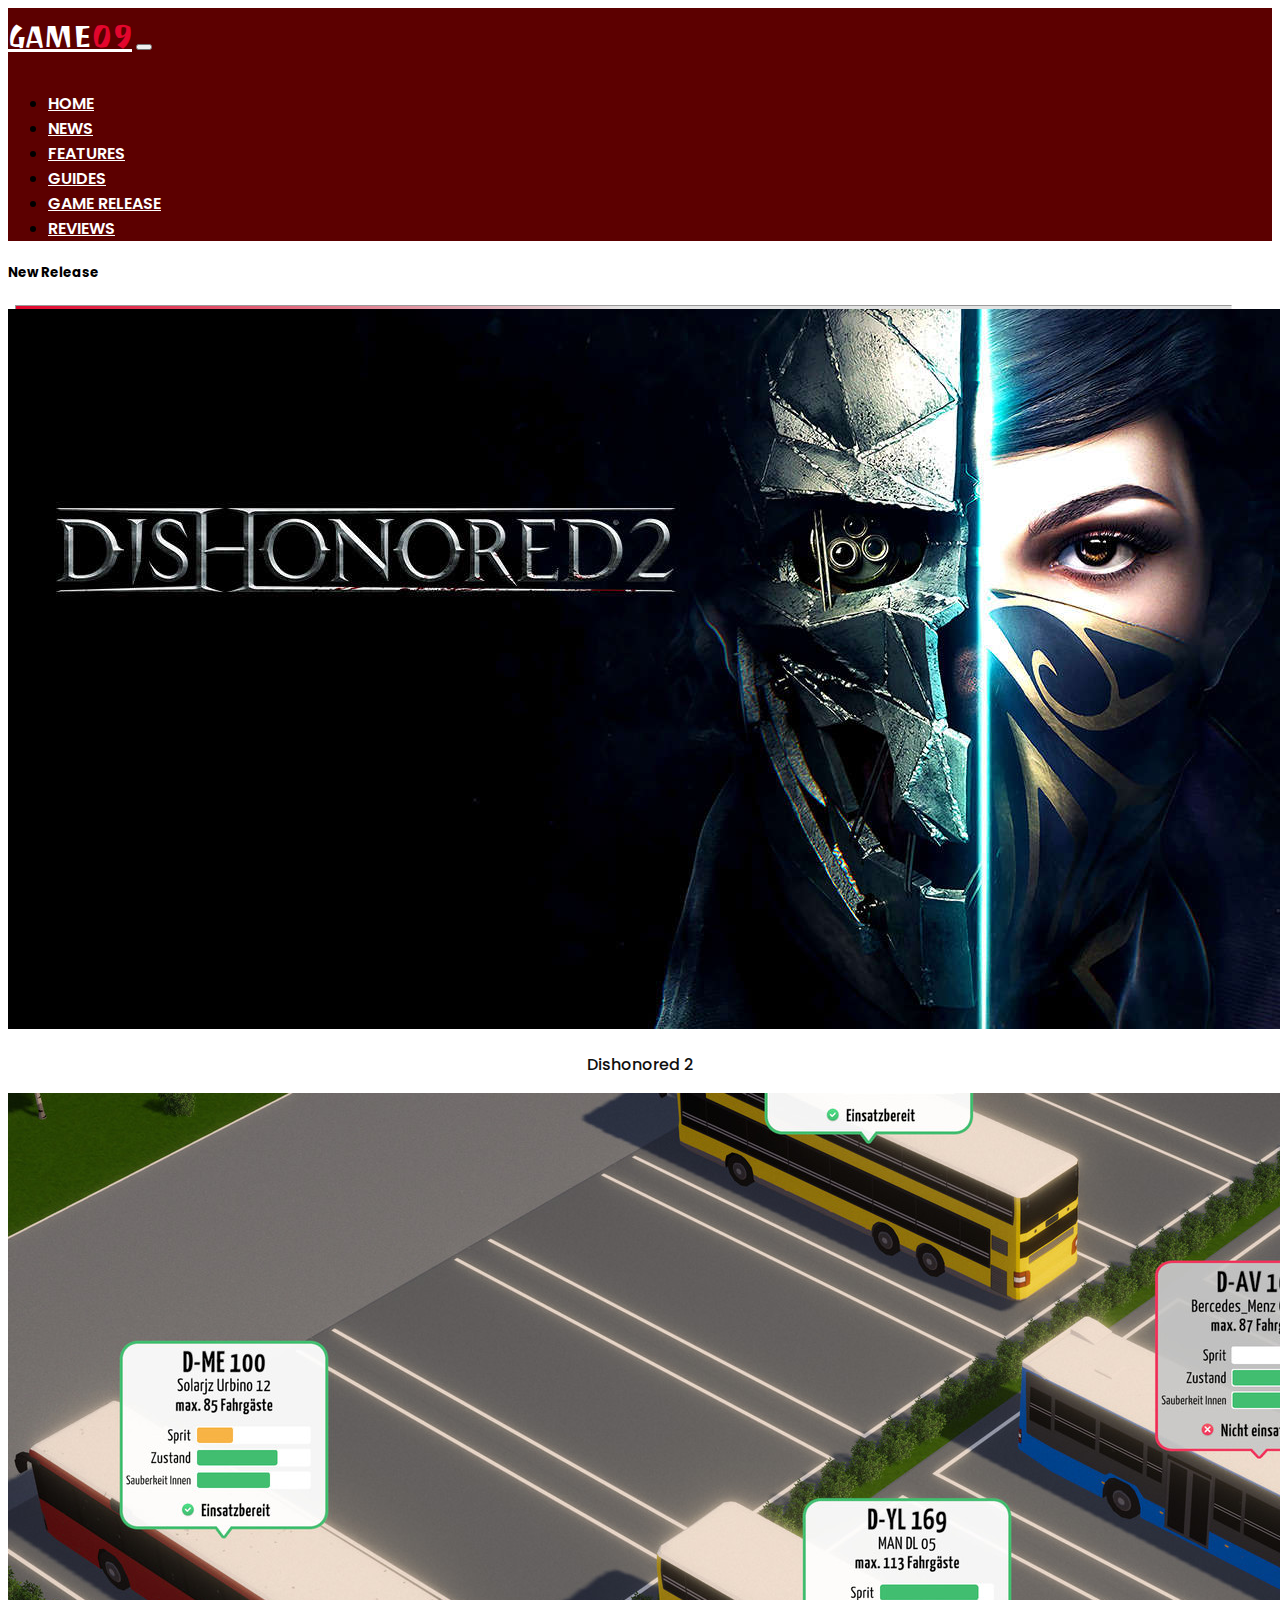
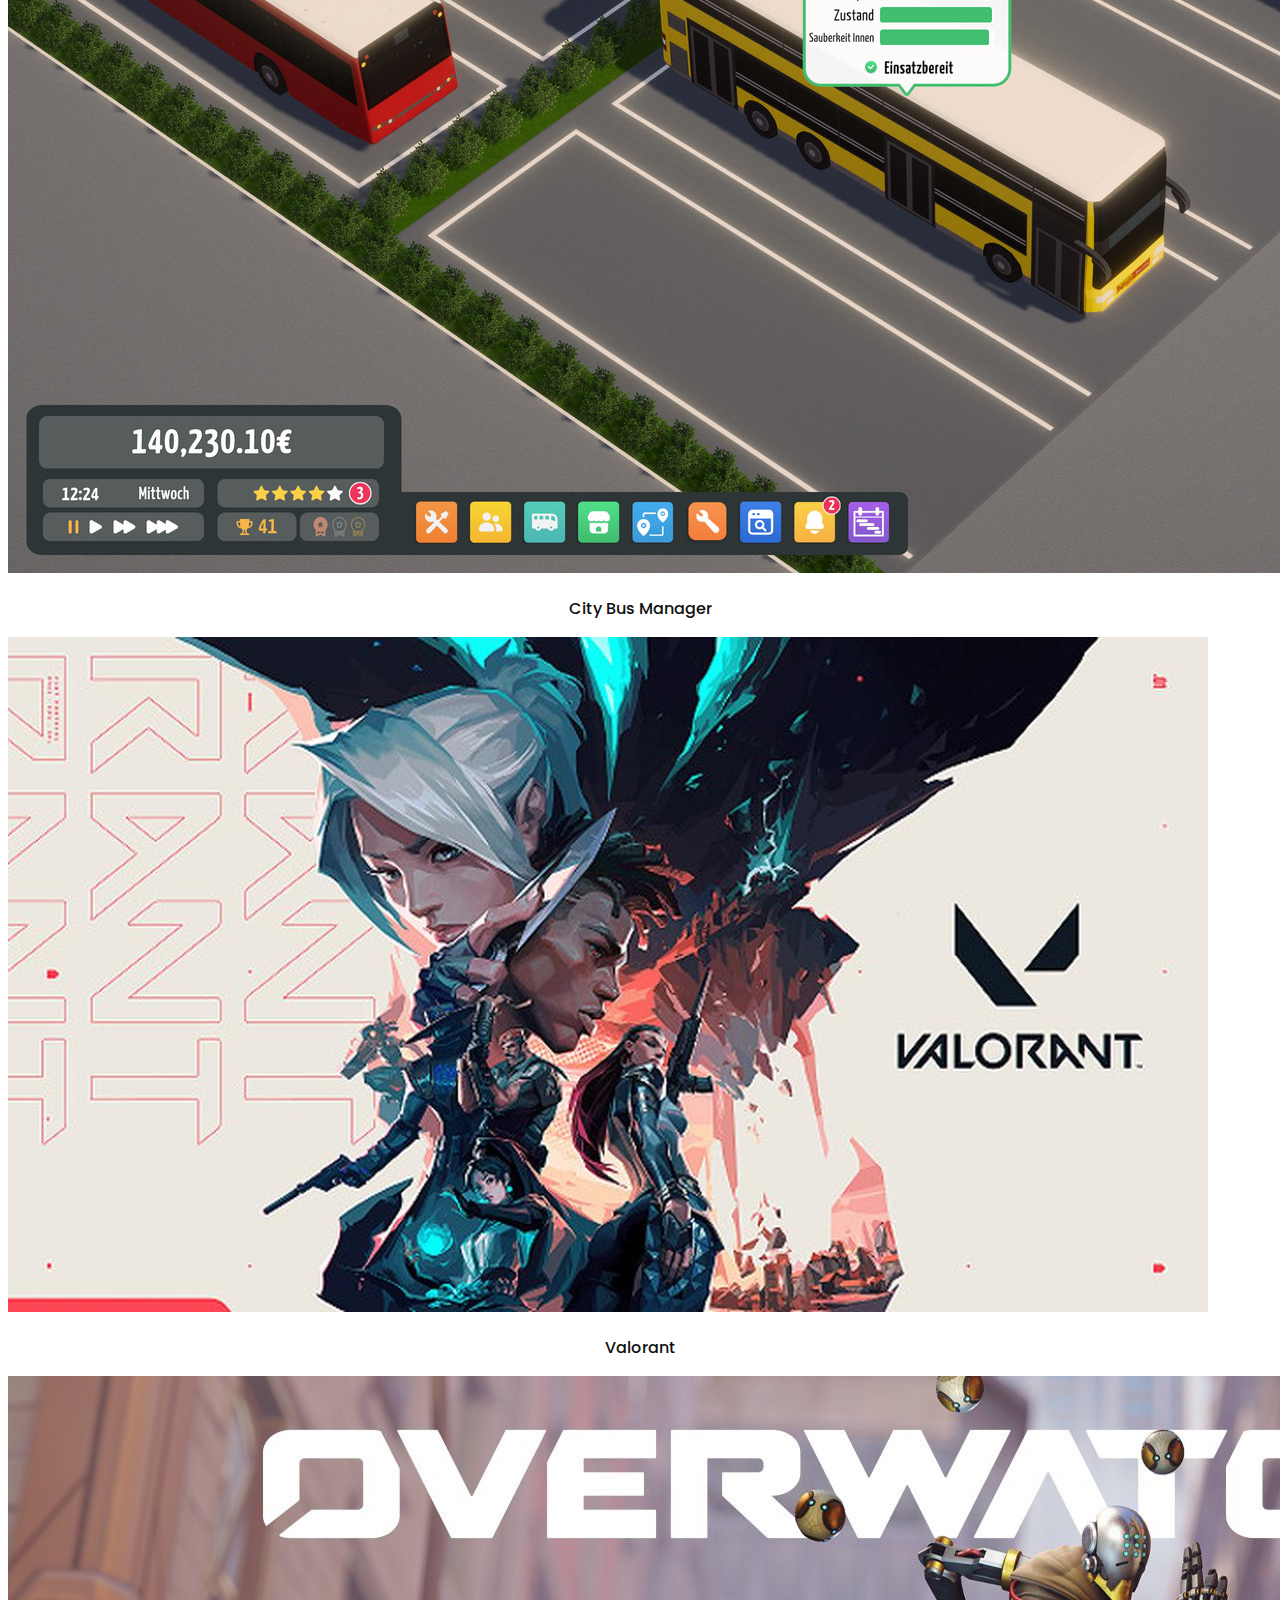
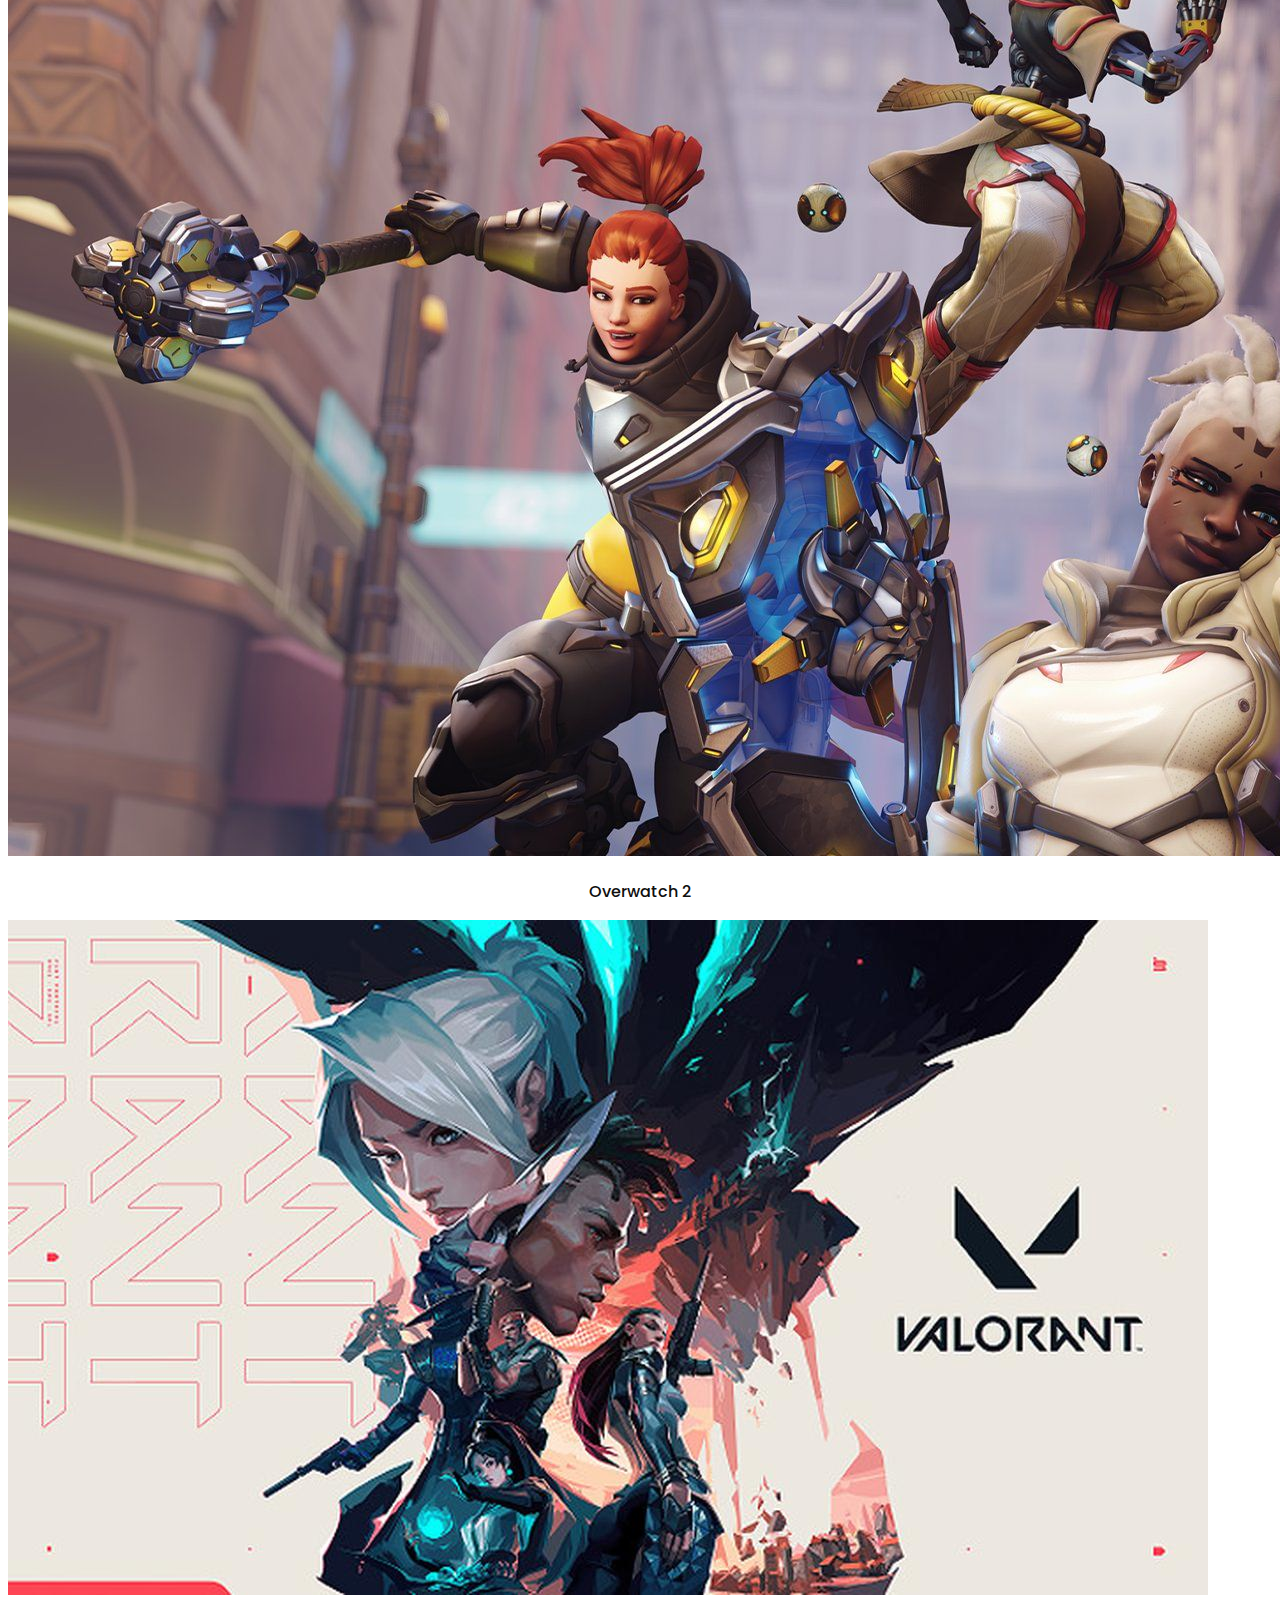
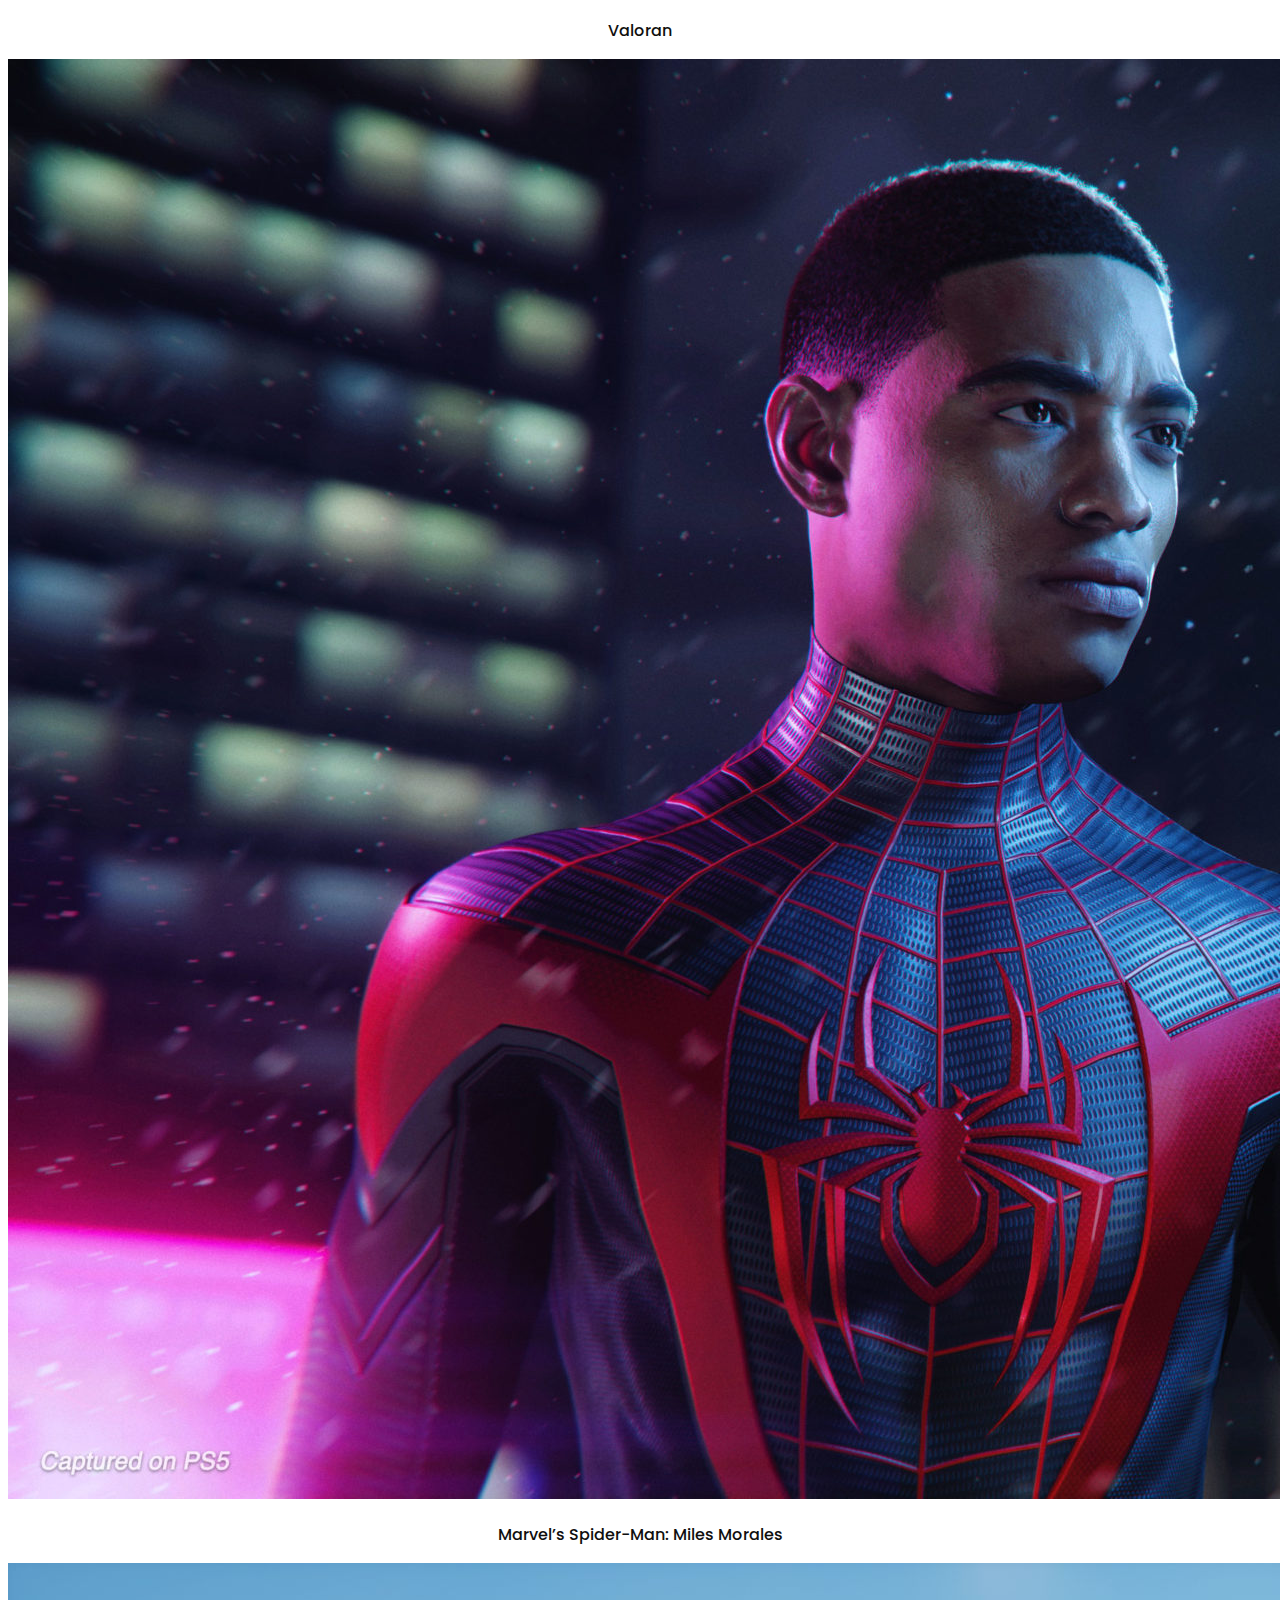
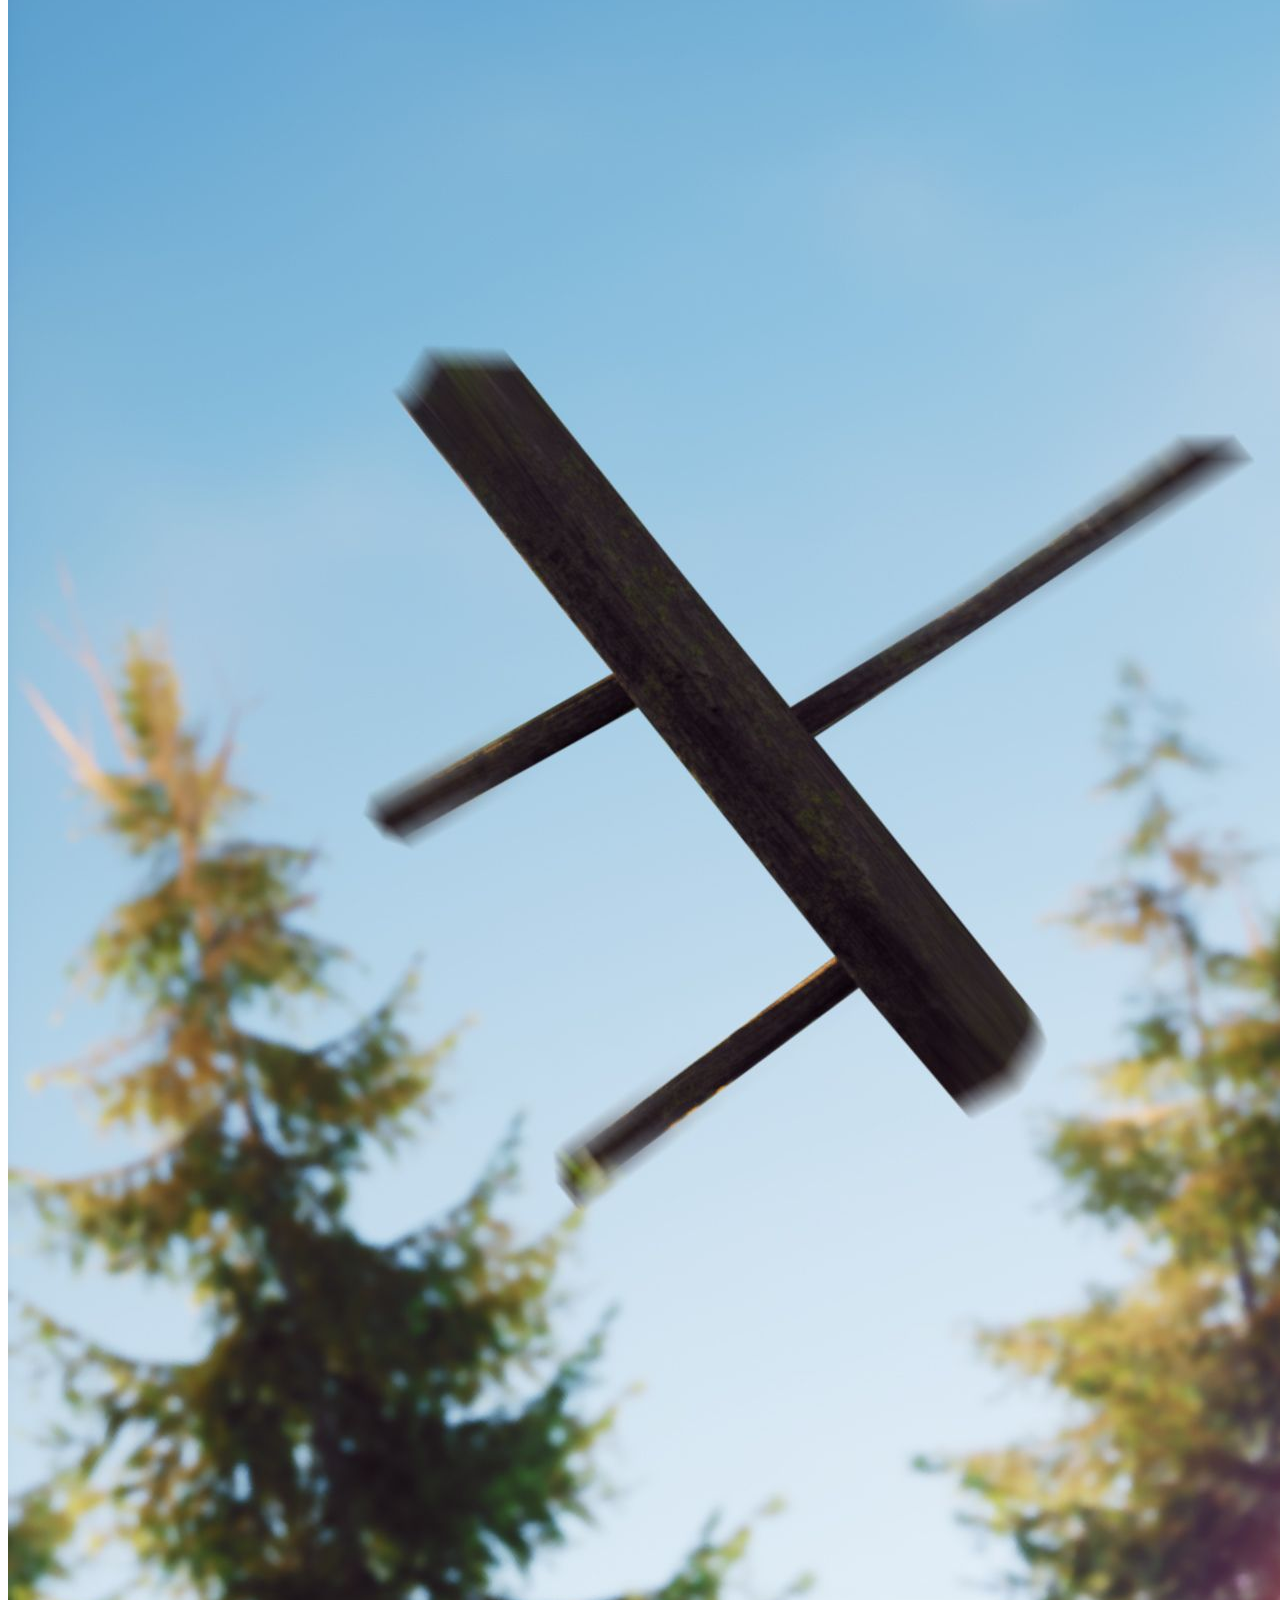
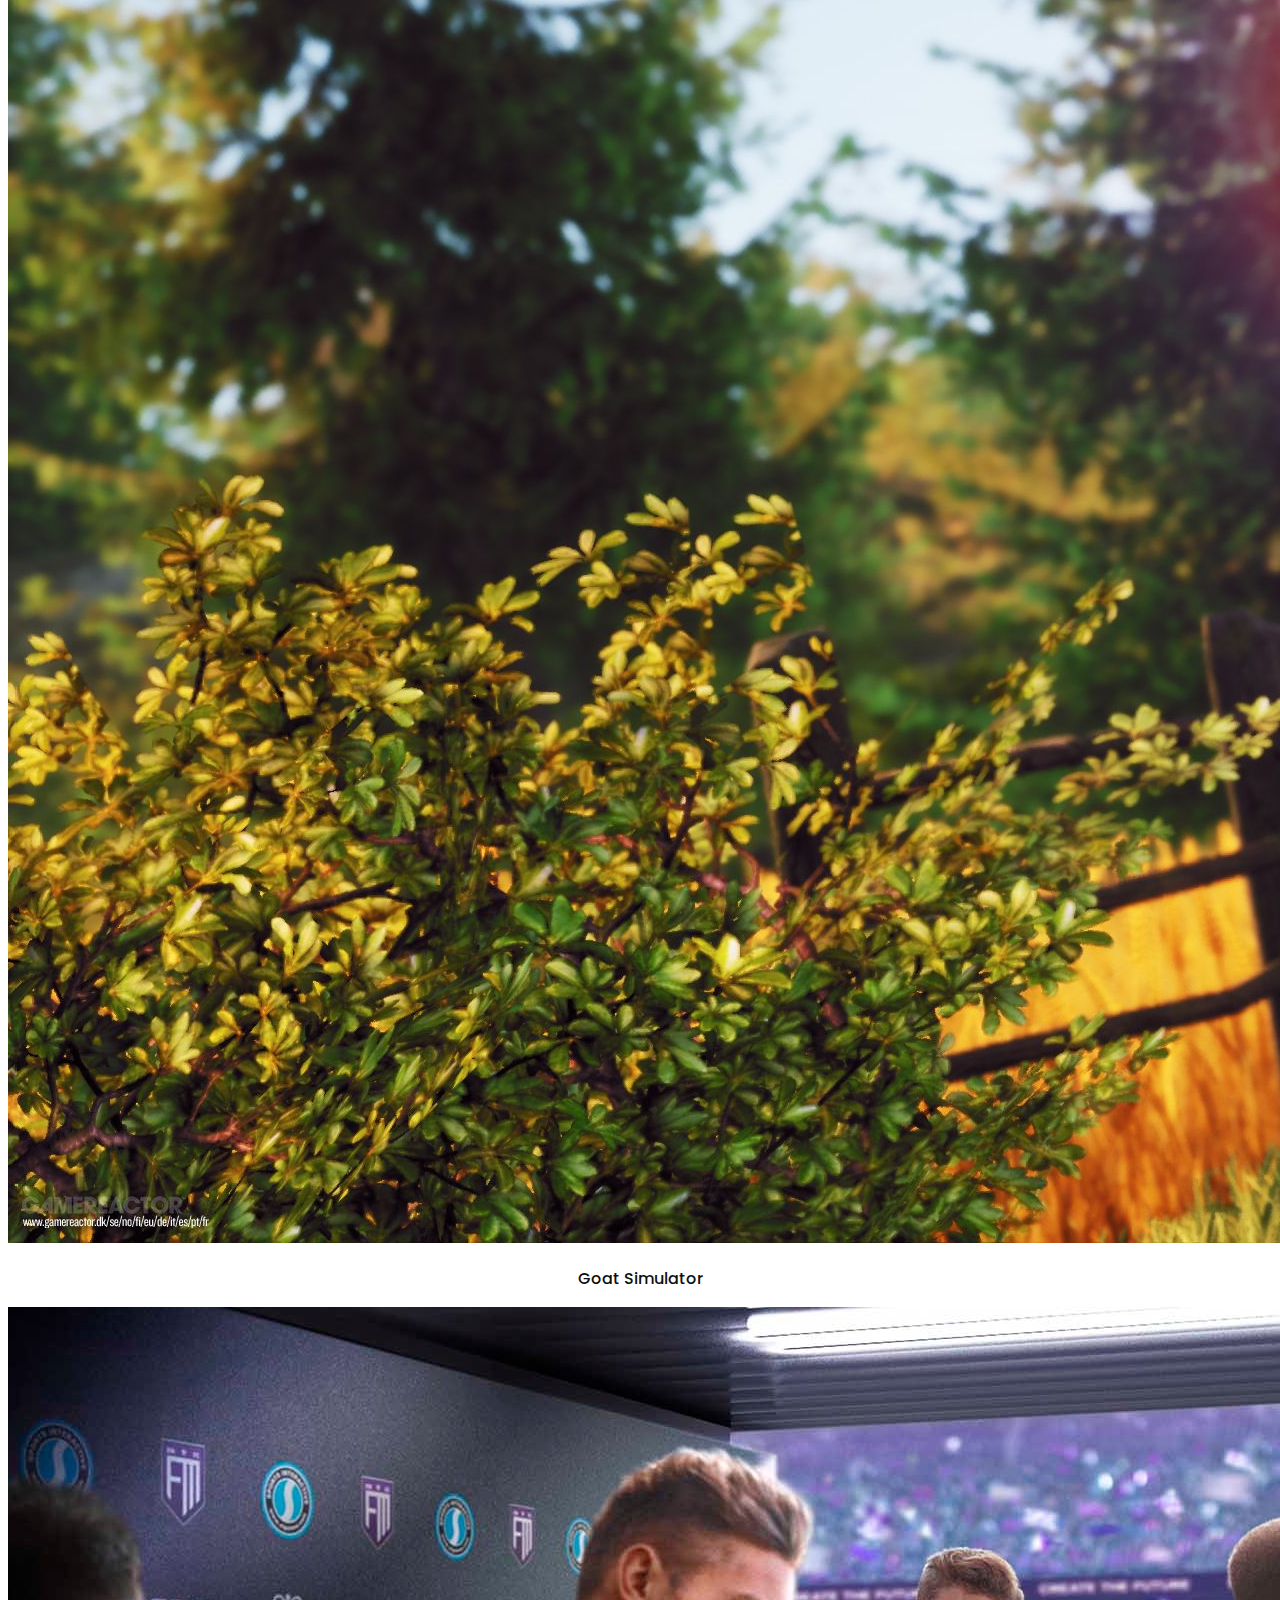
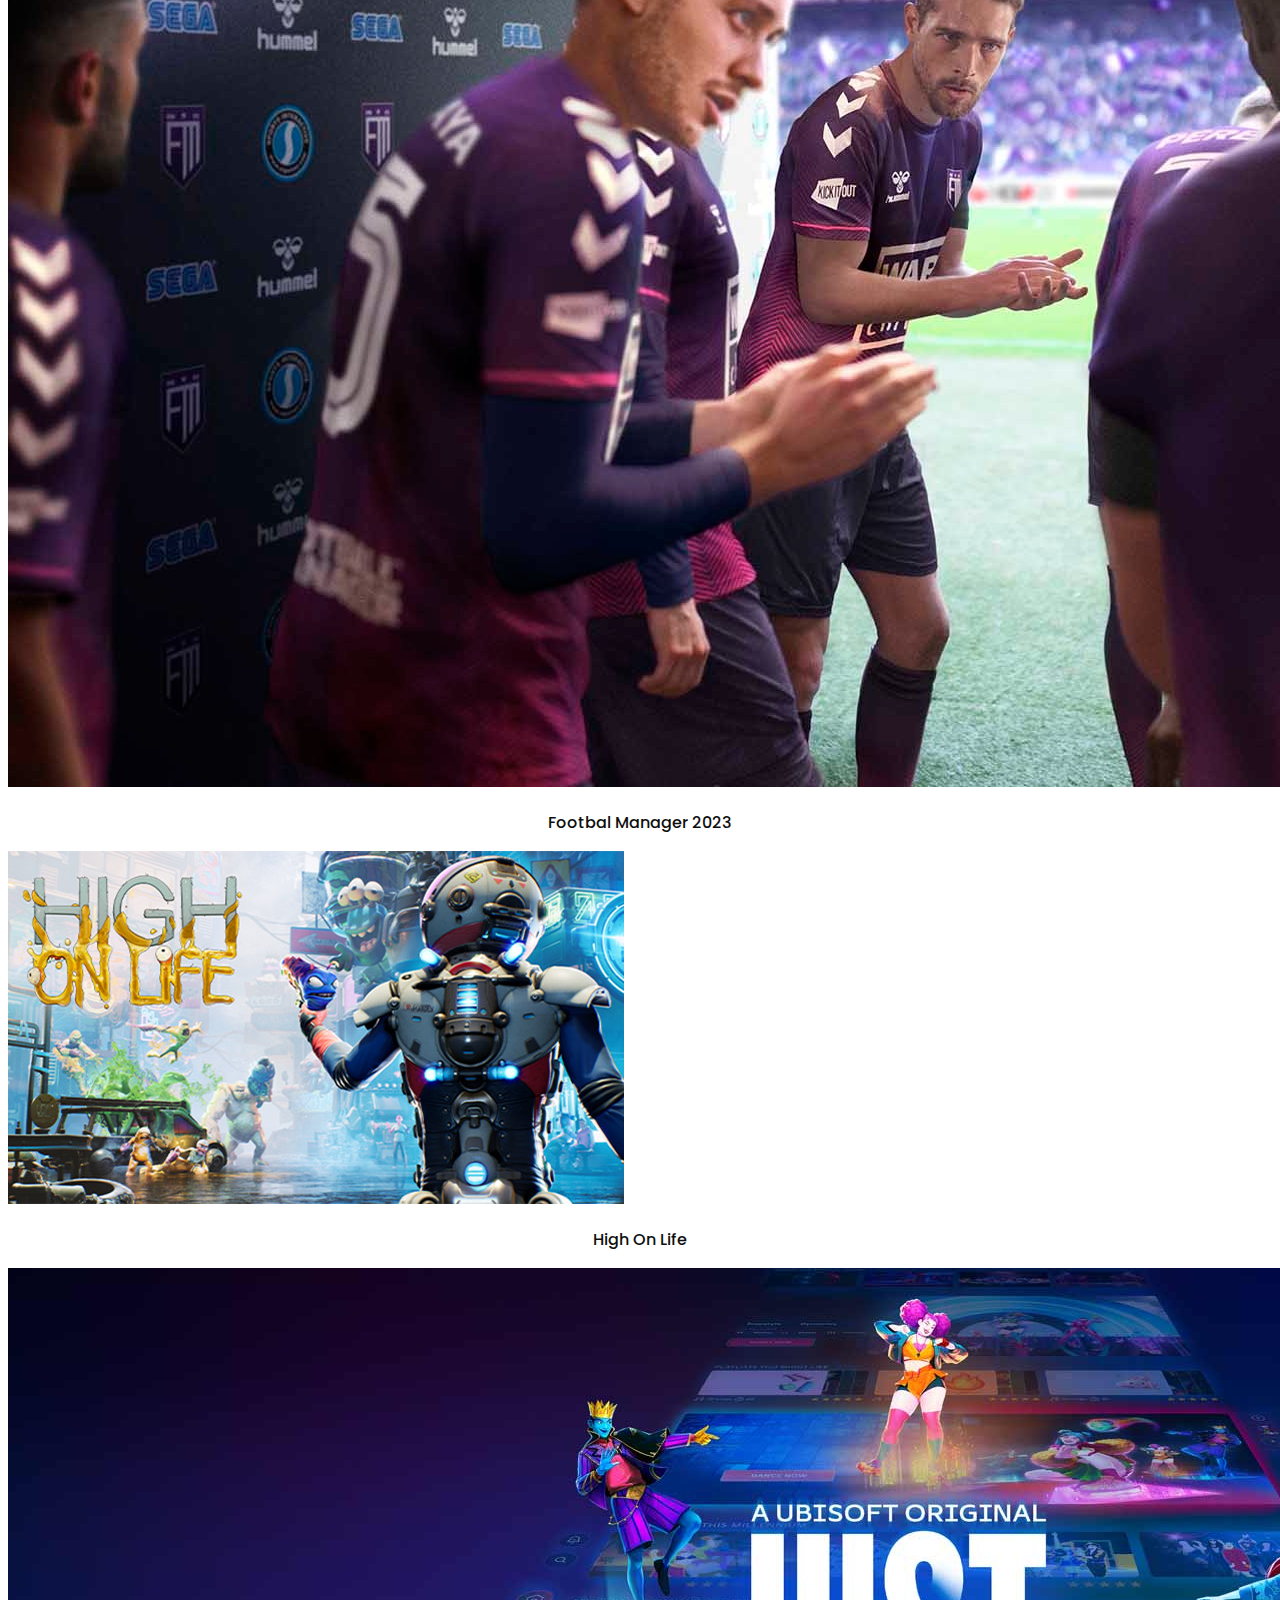
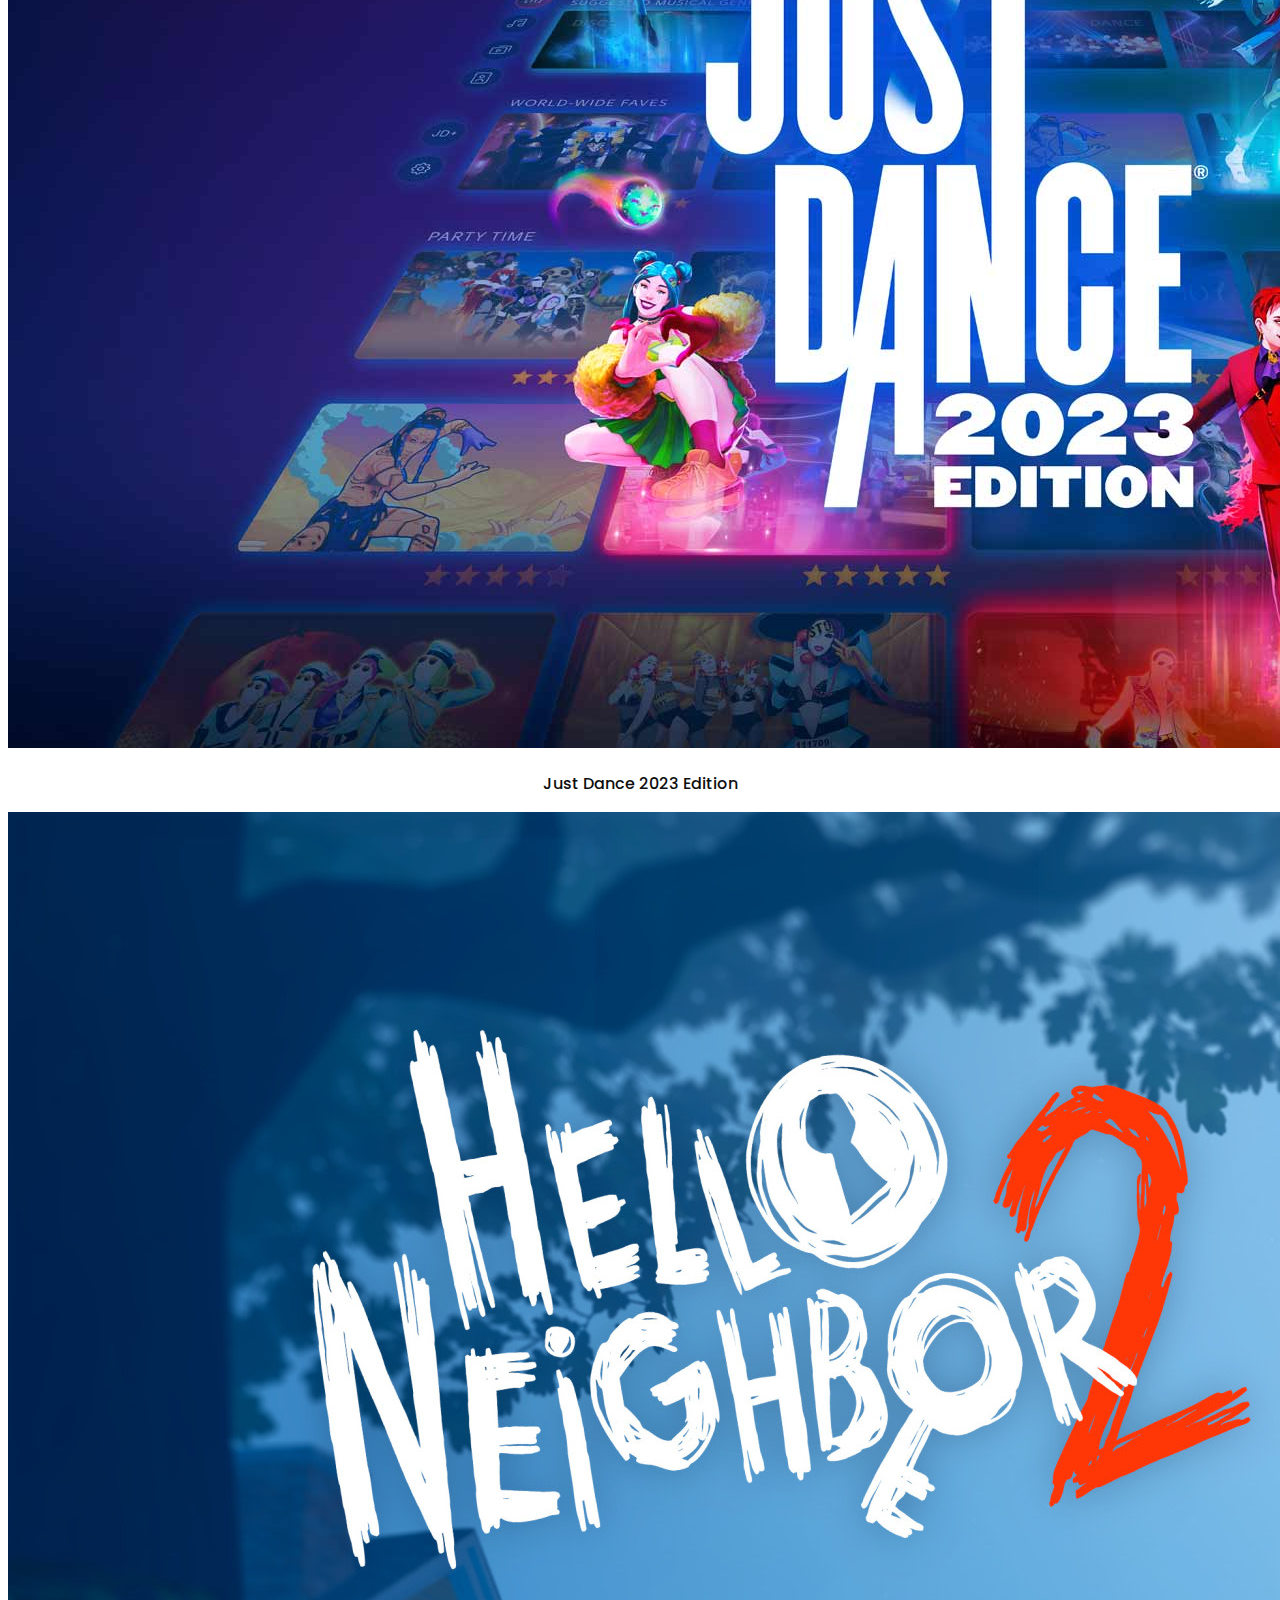
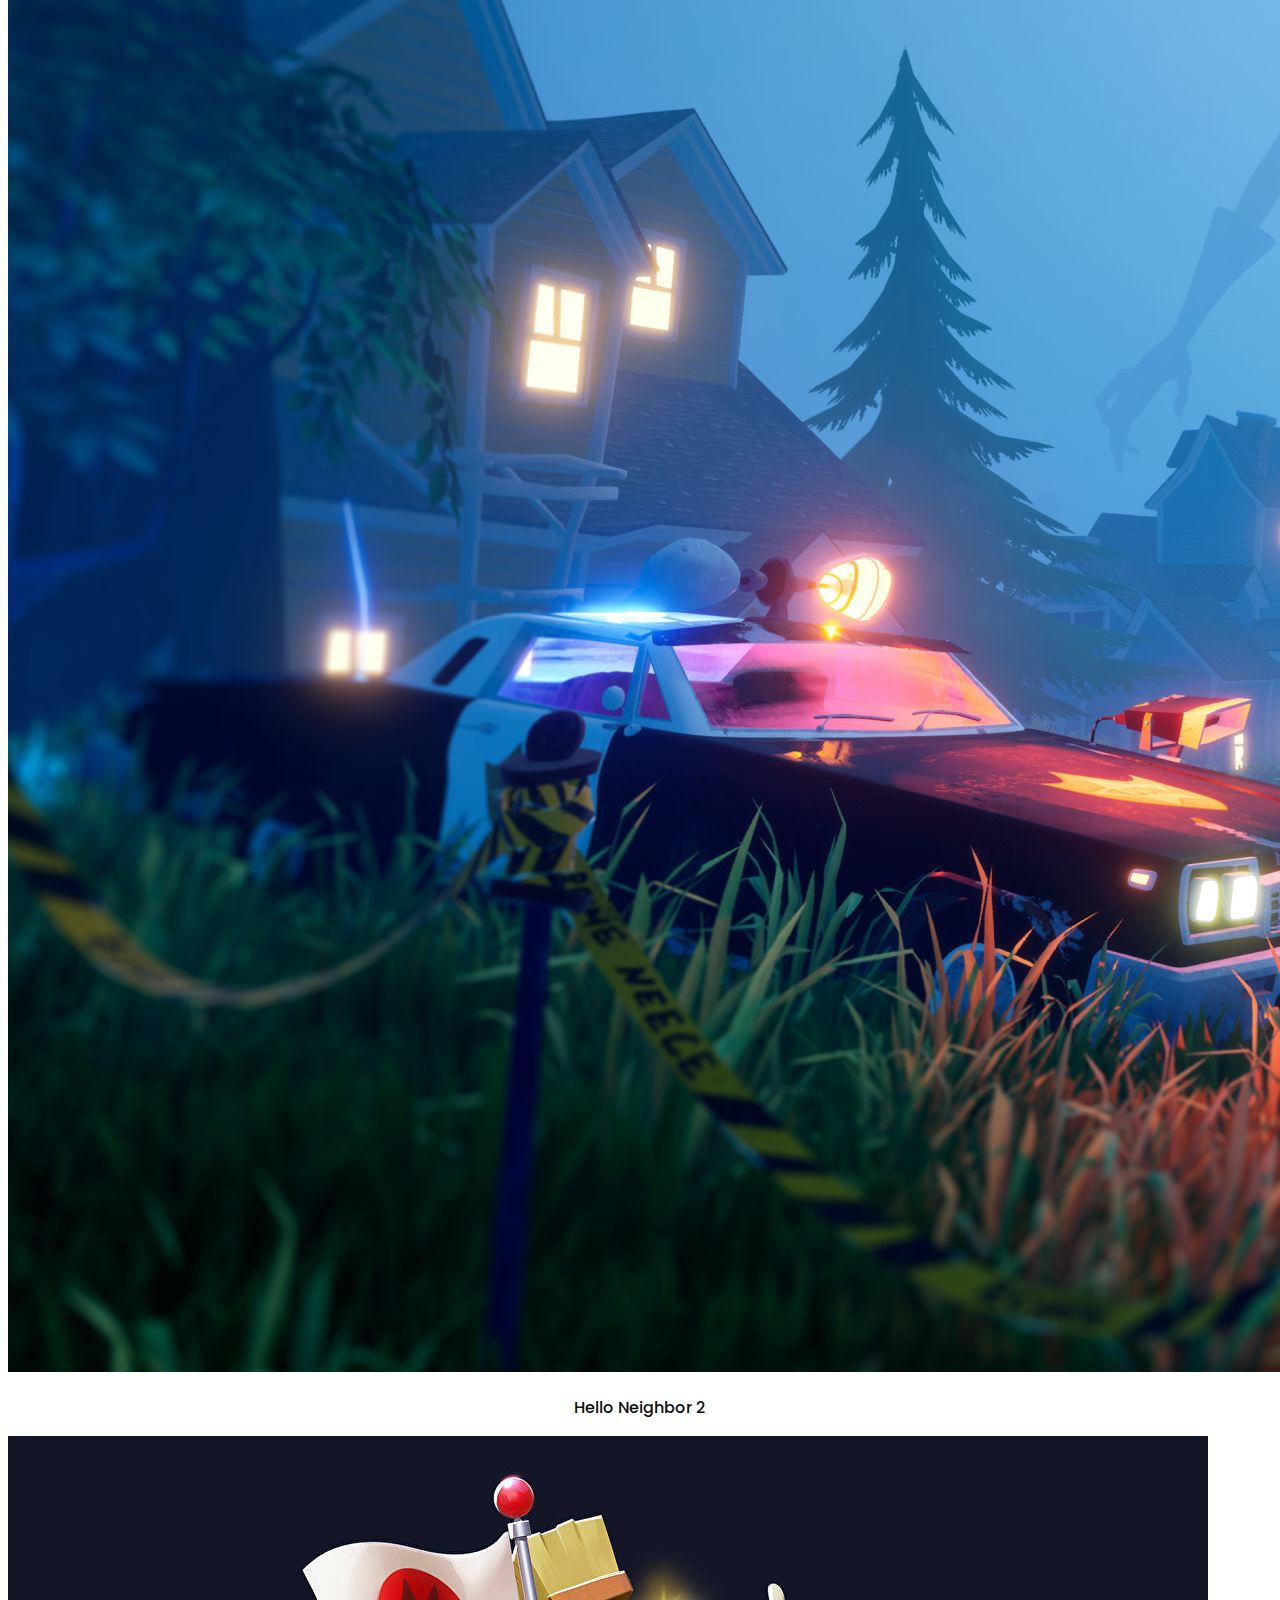
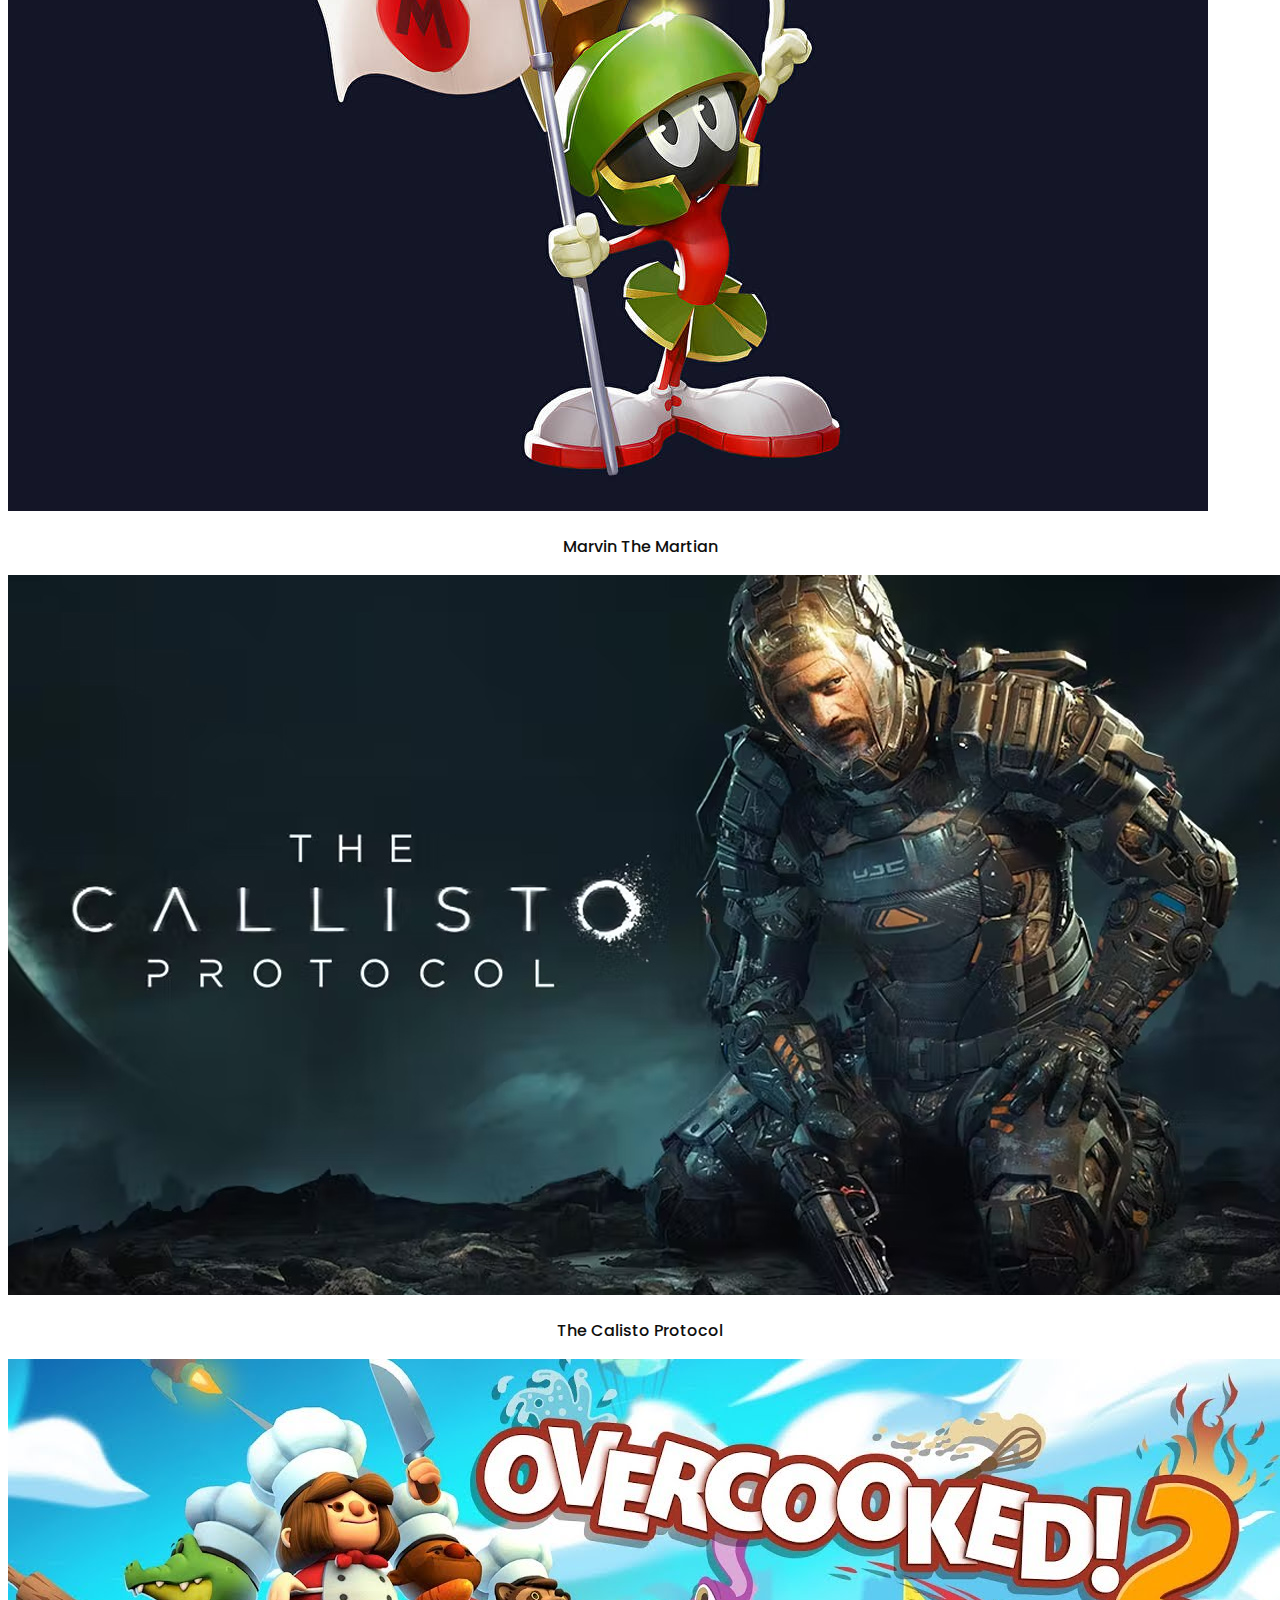
<file: detailgame.html>
<!DOCTYPE html>
<html lang="en">
  <head>
    <meta charset="UTF-8" />
    <meta http-equiv="X-UA-Compatible" content="IE=edge" />
    <meta name="viewport" content="width=device-width, initial-scale=1.0" />
    <title>Detail Game</title>

    <link rel="preconnect" href="https://fonts.googleapis.com" />
    <link rel="preconnect" href="https://fonts.gstatic.com" crossorigin />
    <link
      href="https://fonts.googleapis.com/css2?family=Poppins:ital,wght@0,100;0,200;0,300;0,400;0,500;0,600;0,700;0,800;0,900;1,100;1,200;1,300;1,400;1,500;1,600;1,700;1,800;1,900&family=Ravi+Prakash&display=swap"
      rel="stylesheet"
    />

    <link
      href="https://cdn.jsdelivr.net/npm/bootstrap@5.2.3/dist/css/bootstrap.min.css"
      rel="stylesheet"
      integrity="sha384-rbsA2VBKQhggwzxH7pPCaAqO46MgnOM80zW1RWuH61DGLwZJEdK2Kadq2F9CUG65"
      crossorigin="anonymous"
    />
    <link rel="stylesheet" href="./assets/css/index.css" />
  </head>
  <body>
    <nav class="navbar navbar-expand-lg">
      <div class="container">
        <a class="navbar-brand" href="#">GAME<span>09</span></a>
        <button
          class="navbar-toggler"
          type="button"
          data-bs-toggle="collapse"
          data-bs-target="#navbarNav"
          aria-controls="navbarNav"
          aria-expanded="false"
          aria-label="Toggle navigation"
        >
          <span class="navbar-toggler-icon"></span>
        </button>
        <div class="collapse navbar-collapse" id="navbarNav">
          <ul class="navbar-nav d-flex justify-content-between w-100 ms-5">
            <li class="nav-item">
              <a class="nav-link active" aria-current="page" href="http://127.0.0.1:5500/index.html#">HOME</a>
            </li>
            <li class="nav-item">
              <a class="nav-link" href="#">NEWS</a>
            </li>
            <li class="nav-item">
              <a class="nav-link" href="#">FEATURES</a>
            </li>
            <li class="nav-item">
              <a class="nav-link" href="#">GUIDES</a>
            </li>
            <li class="nav-item">
              <a class="nav-link" href="http://127.0.0.1:5500/release.html">GAME RELEASE</a>
            </li>
            <li class="nav-item">
              <a class="nav-link" href="#">REVIEWS</a>
            </li>
          </ul>
        </div>
      </div>
    </nav>

    <div class="container my-5" id="detail-newRelease">
      <div class="row">
          <h5>New Release</h5>
          <hr class="hr-danger" />
      </div>

      <div class="row my-3">

        <div class="col-3">
          <a href="#">
            <img src="/assets/images/dishonored 2.jpg" class="img-thumbnail" alt="...">
            <div class="title">
              <p>Dishonored 2</p>
            </div>
          </a>
        </div>
        
        <div class="col-3">
          <a href="#">
            <img src="/assets/images/city bus manager.jpg" class="img-thumbnail" alt="...">
            <div class="title">
              <p>city bus manager</p>
            </div>
          </a>
        </div>

        <div class="col-3">
          <a href="#">
            <img src="/assets/images/valorant.jpg" class="img-thumbnail" alt="...">
            <div class="title">
              <p>valorant</p>
            </div>
          </a>
        </div>
        
        <div class="col-3">
          <a href="#">
            <img src="/assets/images/overwatch 2.jpg" class="img-thumbnail" alt="...">
            <div class="title">
              <p>overwatch 2</p>
            </div>
          </a>
        </div>
      
      </div>

      <div class="row my-3">

        <div class="col-3">
          <a href="#">
            <img src="/assets/images/valorant.jpg" class="img-thumbnail" alt="...">
            <div class="title">
              <p>Valoran</p>
            </div>
          </a>
        </div>
        
        <div class="col-3">
          <a href="#">
            <img src="/assets/images/marvel's spiderman.jpg" class="img-thumbnail" alt="...">
            <div class="title">
              <p>marvel’s spider-man: miles morales</p>
            </div>
          </a>
        </div>

        <div class="col-3">
          <a href="#">
            <img src="/assets/images/goat simulator 3.jpg" class="img-thumbnail" alt="...">
            <div class="title">
              <p>goat simulator</p>
            </div>
          </a>
        </div>
        
        <div class="col-3">
          <a href="#">
            <img src="/assets/images/football manager 2023.jpg" class="img-thumbnail" alt="...">
            <div class="title">
              <p>footbal manager 2023</p>
            </div>
          </a>
        </div>
      
      </div>

      <div class="row my-3">

        <div class="col-3">
          <a href="#">
            <img src="/assets/images/high on life.jpg" class="img-thumbnail" alt="...">
            <div class="title">
              <p>high on life</p>
            </div>
          </a>
        </div>
        
        <div class="col-3">
          <a href="#">
            <img src="/assets/images/just dance.jpg" class="img-thumbnail" alt="...">
            <div class="title">
              <p>just dance 2023 edition</p>
            </div>
          </a>
        </div>

        <div class="col-3">
          <a href="#">
            <img src="/assets/images/hello neighbor 2.jpg" class="img-thumbnail" alt="...">
            <div class="title">
              <p>hello neighbor 2</p>
            </div>
          </a>
        </div>
        
        <div class="col-3">
          <a href="#">
            <img src="/assets/images/marvin the martian.jpg" class="img-thumbnail" alt="...">
            <div class="title">
              <p>marvin the martian</p>
            </div>
          </a>
        </div>
      
      </div>

      <div class="row my-3">

        <div class="col-3">
          <a href="#">
            <img src="/assets/images/the calisto protocol.jpg" class="img-thumbnail" alt="...">
            <div class="title">
              <p>the calisto protocol</p>
            </div>
          </a>
        </div>
        
        <div class="col-3">
          <a href="#">
            <img src="/assets/images/overcooked 2.jpg" class="img-thumbnail" alt="...">
            <div class="title">
              <p>overcooked 2</p>
            </div>
          </a>
        </div>

        <div class="col-3">
          <a href="#">
            <img src="/assets/images/evil west.jpg" class="img-thumbnail" alt="...">
            <div class="title">
              <p>evil west</p>
            </div>
          </a>
        </div>
        
        <div class="col-3">
          <a href="#">
            <img src="/assets/images/farcry6.jpg" class="img-thumbnail" alt="...">
            <div class="title">
              <p>farcry6</p>
            </div>
          </a>
        </div>
      
      </div>

      <div class="row my-3">

        <div class="col-3">
          <a href="#">
            <img src="/assets/images/fifa22.jpg" class="img-thumbnail" alt="...">
            <div class="title">
              <p>fifa22</p>
            </div>
          </a>
        </div>
        
        <div class="col-3">
          <a href="#">
            <img src="/assets/images/pes2022.jpg" class="img-thumbnail" alt="...">
            <div class="title">
              <p>pes2022</p>
            </div>
          </a>
        </div>

        <div class="col-3">
          <a href="#">
            <img src="/assets/images/battlefield 5.jpg" class="img-thumbnail" alt="...">
            <div class="title">
              <p>battlefield 5</p>
            </div>
          </a>
        </div>
        
        <div class="col-3">
          <a href="#">
            <img src="/assets/images/naruto.jpg" class="img-thumbnail" alt="...">
            <div class="title">
              <p>naruto shippuden ultimate ninja storm 4</p>
            </div>
          </a>
        </div>
      
      </div>


        

      </div>
    </div>

    <footer>
      <div id="footer-info" class="p-3">
        <div class="container">
          <div class="row">
            <div class="col text-center">
              <h3 id="logo">GAME<span>09</span></h3>
              <p>
                Game 09 adalah situs yang memberikan informasi terupdate dan
                terlengkap tentang game ada saat ini.
              </p>
            </div>
            <div class="col text-center">
              <h3 id="location">Location</h3>
              <p>
                Kampus Fakultas Teknik Universitas Hasanuddin Kabupaten Gowa
              </p>
            </div>
          </div>
        </div>
      </div>
      <div id="footer-copyright">
        <div class="text-center">
          <p>&#169; DeveloperGame09</p>
        </div>
      </div>
    </footer>

    <script
      src="https://cdn.jsdelivr.net/npm/bootstrap@5.2.3/dist/js/bootstrap.bundle.min.js"
      integrity="sha384-kenU1KFdBIe4zVF0s0G1M5b4hcpxyD9F7jL+jjXkk+Q2h455rYXK/7HAuoJl+0I4"
      crossorigin="anonymous"
    ></script>
  </body>
</html>
</file>
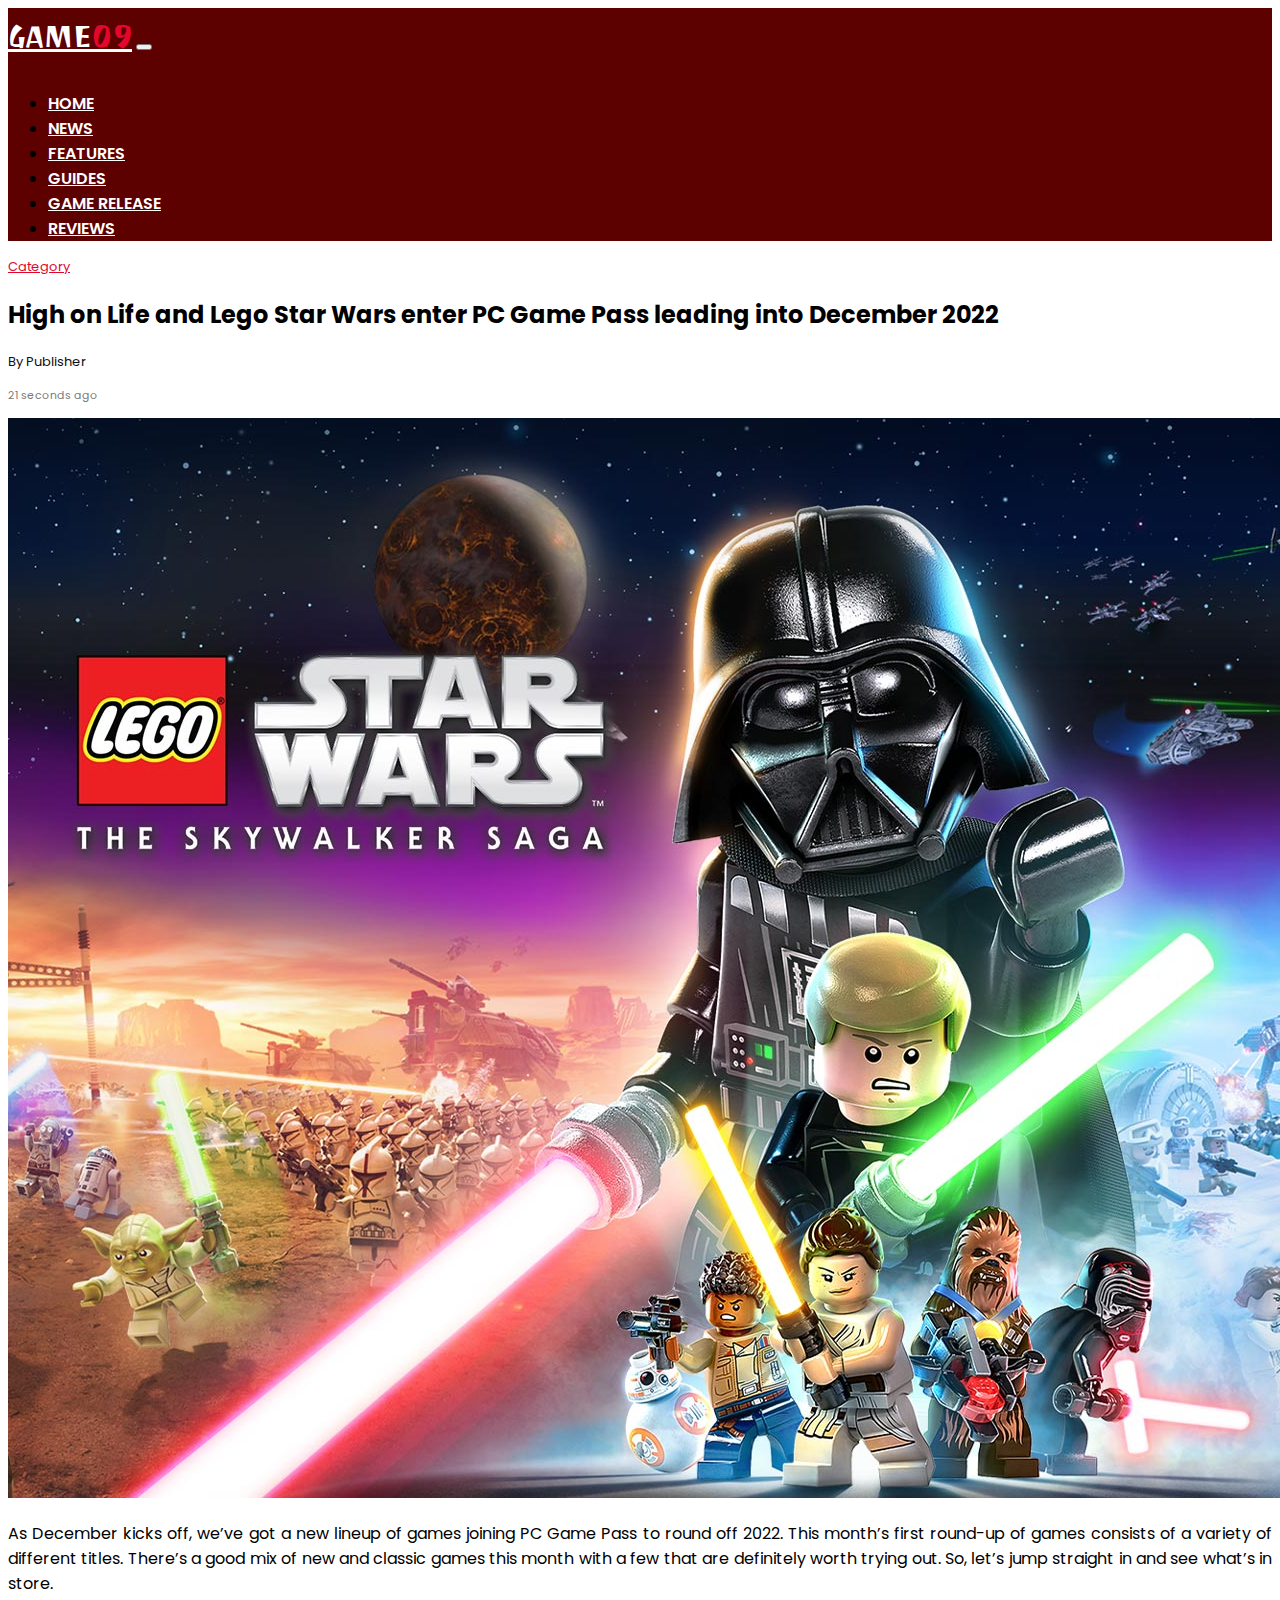
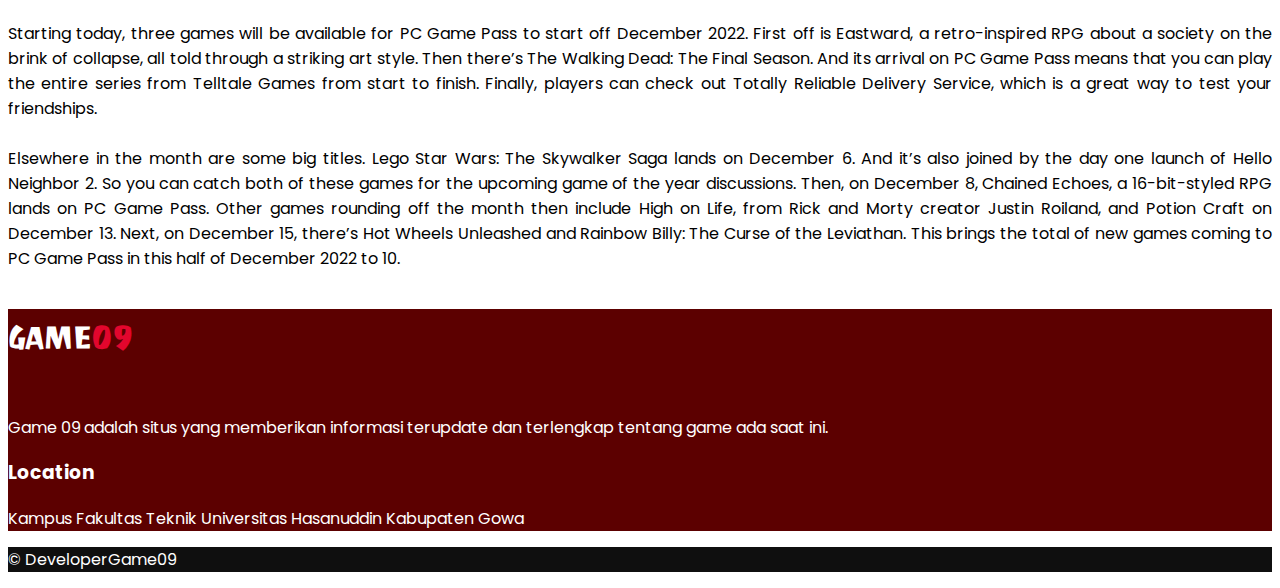
<file: details.html>
<!DOCTYPE html>
<html lang="en">
  <head>
    <meta charset="UTF-8" />
    <meta http-equiv="X-UA-Compatible" content="IE=edge" />
    <meta name="viewport" content="width=device-width, initial-scale=1.0" />
    <title>Details</title>

    <link rel="preconnect" href="https://fonts.googleapis.com" />
    <link rel="preconnect" href="https://fonts.gstatic.com" crossorigin />
    <link
      href="https://fonts.googleapis.com/css2?family=Poppins:ital,wght@0,100;0,200;0,300;0,400;0,500;0,600;0,700;0,800;0,900;1,100;1,200;1,300;1,400;1,500;1,600;1,700;1,800;1,900&family=Ravi+Prakash&display=swap"
      rel="stylesheet"
    />

    <link
      href="https://cdn.jsdelivr.net/npm/bootstrap@5.2.3/dist/css/bootstrap.min.css"
      rel="stylesheet"
      integrity="sha384-rbsA2VBKQhggwzxH7pPCaAqO46MgnOM80zW1RWuH61DGLwZJEdK2Kadq2F9CUG65"
      crossorigin="anonymous"
    />
    <link rel="stylesheet" href="./assets/css/index.css" />
  </head>
  <body>
    <nav class="navbar navbar-expand-lg">
      <div class="container">
        <a class="navbar-brand" href="#">GAME<span>09</span></a>
        <button
          class="navbar-toggler"
          type="button"
          data-bs-toggle="collapse"
          data-bs-target="#navbarNav"
          aria-controls="navbarNav"
          aria-expanded="false"
          aria-label="Toggle navigation"
        >
          <span class="navbar-toggler-icon"></span>
        </button>
        <div class="collapse navbar-collapse" id="navbarNav">
          <ul class="navbar-nav d-flex justify-content-between w-100 ms-5">
            <li class="nav-item">
              <a class="nav-link active" aria-current="page" href="http://127.0.0.1:5500/index.html#">HOME</a>
            </li>
            <li class="nav-item">
              <a class="nav-link" href="#">NEWS</a>
            </li>
            <li class="nav-item">
              <a class="nav-link" href="#">FEATURES</a>
            </li>
            <li class="nav-item">
              <a class="nav-link" href="#">GUIDES</a>
            </li>
            <li class="nav-item">
              <a class="nav-link" href="http://127.0.0.1:5500/release.html">GAME RELEASE</a>
            </li>
            <li class="nav-item">
              <a class="nav-link" href="#">REVIEWS</a>
            </li>
          </ul>
        </div>
      </div>
    </nav>

    <div class="container my-5" id="details">
      <div class="row" id="category">
        <p>Category</p>
      </div>

      <div class="row" id="title">
        <h2>
          High on Life and Lego Star Wars enter PC Game Pass leading into
          December 2022
        </h2>
      </div>

      <div class="row my-3">
        <div class="col-1" id="publisher">
          <p>by publisher</p>
        </div>

        <div class="col" id="publish">
          <p><small>21 seconds ago</small></p>
        </div>
      </div>

      <div class="row g-5">
        <img src="/assets/images/star wars.jpg" alt="" />
        <p id="desc">
          As December kicks off, we’ve got a new lineup of games joining PC Game
          Pass to round off 2022. This month’s first round-up of games consists
          of a variety of different titles. There’s a good mix of new and
          classic games this month with a few that are definitely worth trying
          out. So, let’s jump straight in and see what’s in store.
          <br /><br />
          Starting today, three games will be available for PC Game Pass to
          start off December 2022. First off is Eastward, a retro-inspired RPG
          about a society on the brink of collapse, all told through a striking
          art style. Then there’s The Walking Dead: The Final Season. And its
          arrival on PC Game Pass means that you can play the entire series from
          Telltale Games from start to finish. Finally, players can check out
          Totally Reliable Delivery Service, which is a great way to test your
          friendships.
          <br /><br />
          Elsewhere in the month are some big titles. Lego Star Wars: The
          Skywalker Saga lands on December 6. And it’s also joined by the day
          one launch of Hello Neighbor 2. So you can catch both of these games
          for the upcoming game of the year discussions. Then, on December 8,
          Chained Echoes, a 16-bit-styled RPG lands on PC Game Pass. Other games
          rounding off the month then include High on Life, from Rick and Morty
          creator Justin Roiland, and Potion Craft on December 13. Next, on
          December 15, there’s Hot Wheels Unleashed and Rainbow Billy: The Curse
          of the Leviathan. This brings the total of new games coming to PC Game
          Pass in this half of December 2022 to 10.
        </p>
      </div>
    </div>

    <footer>
      <div id="footer-info" class="p-3">
        <div class="container">
          <div class="row">
            <div class="col text-center">
              <h3 id="logo">GAME<span>09</span></h3>
              <p>
                Game 09 adalah situs yang memberikan informasi terupdate dan
                terlengkap tentang game ada saat ini.
              </p>
            </div>
            <div class="col text-center">
              <h3 id="location">Location</h3>
              <p>
                Kampus Fakultas Teknik Universitas Hasanuddin Kabupaten Gowa
              </p>
            </div>
          </div>
        </div>
      </div>
      <div id="footer-copyright">
        <div class="text-center">
          <p>&#169; DeveloperGame09</p>
        </div>
      </div>
    </footer>

    <script
      src="https://cdn.jsdelivr.net/npm/bootstrap@5.2.3/dist/js/bootstrap.bundle.min.js"
      integrity="sha384-kenU1KFdBIe4zVF0s0G1M5b4hcpxyD9F7jL+jjXkk+Q2h455rYXK/7HAuoJl+0I4"
      crossorigin="anonymous"
    ></script>
  </body>
</html>
</file>
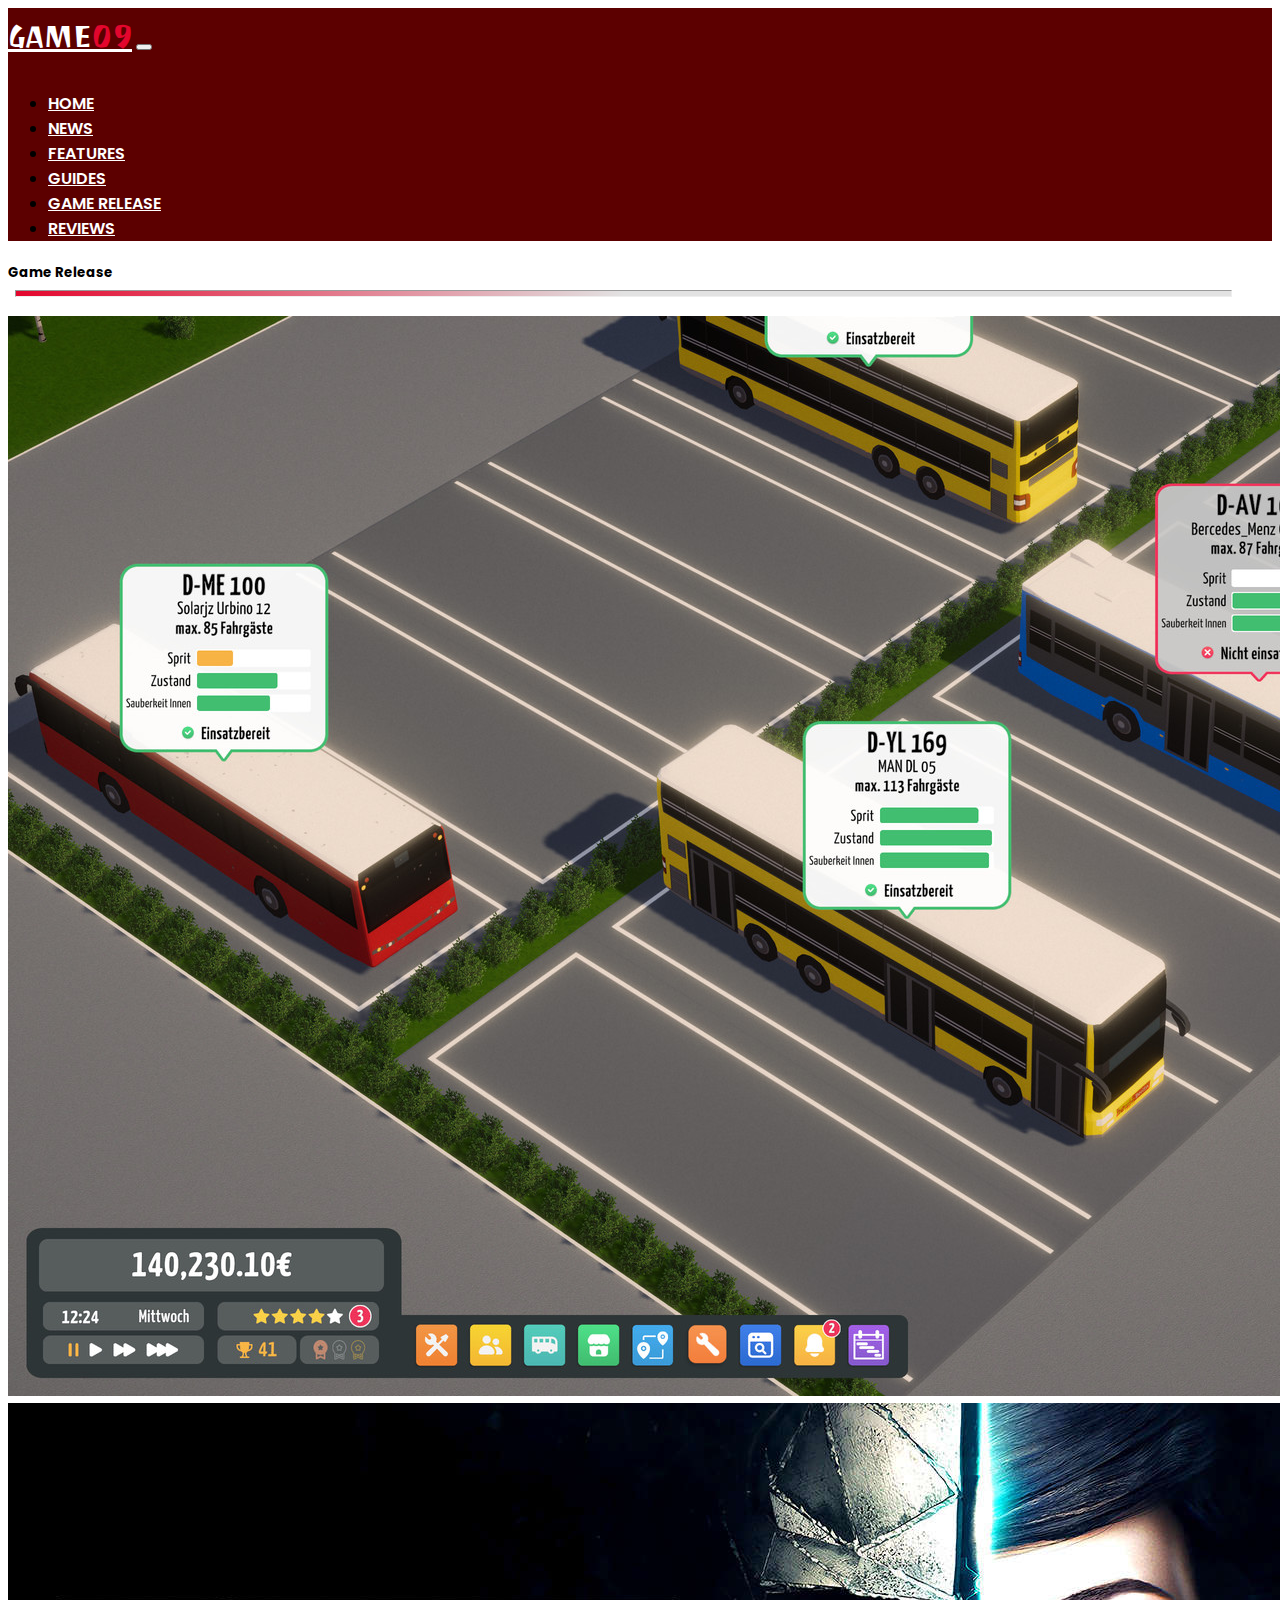
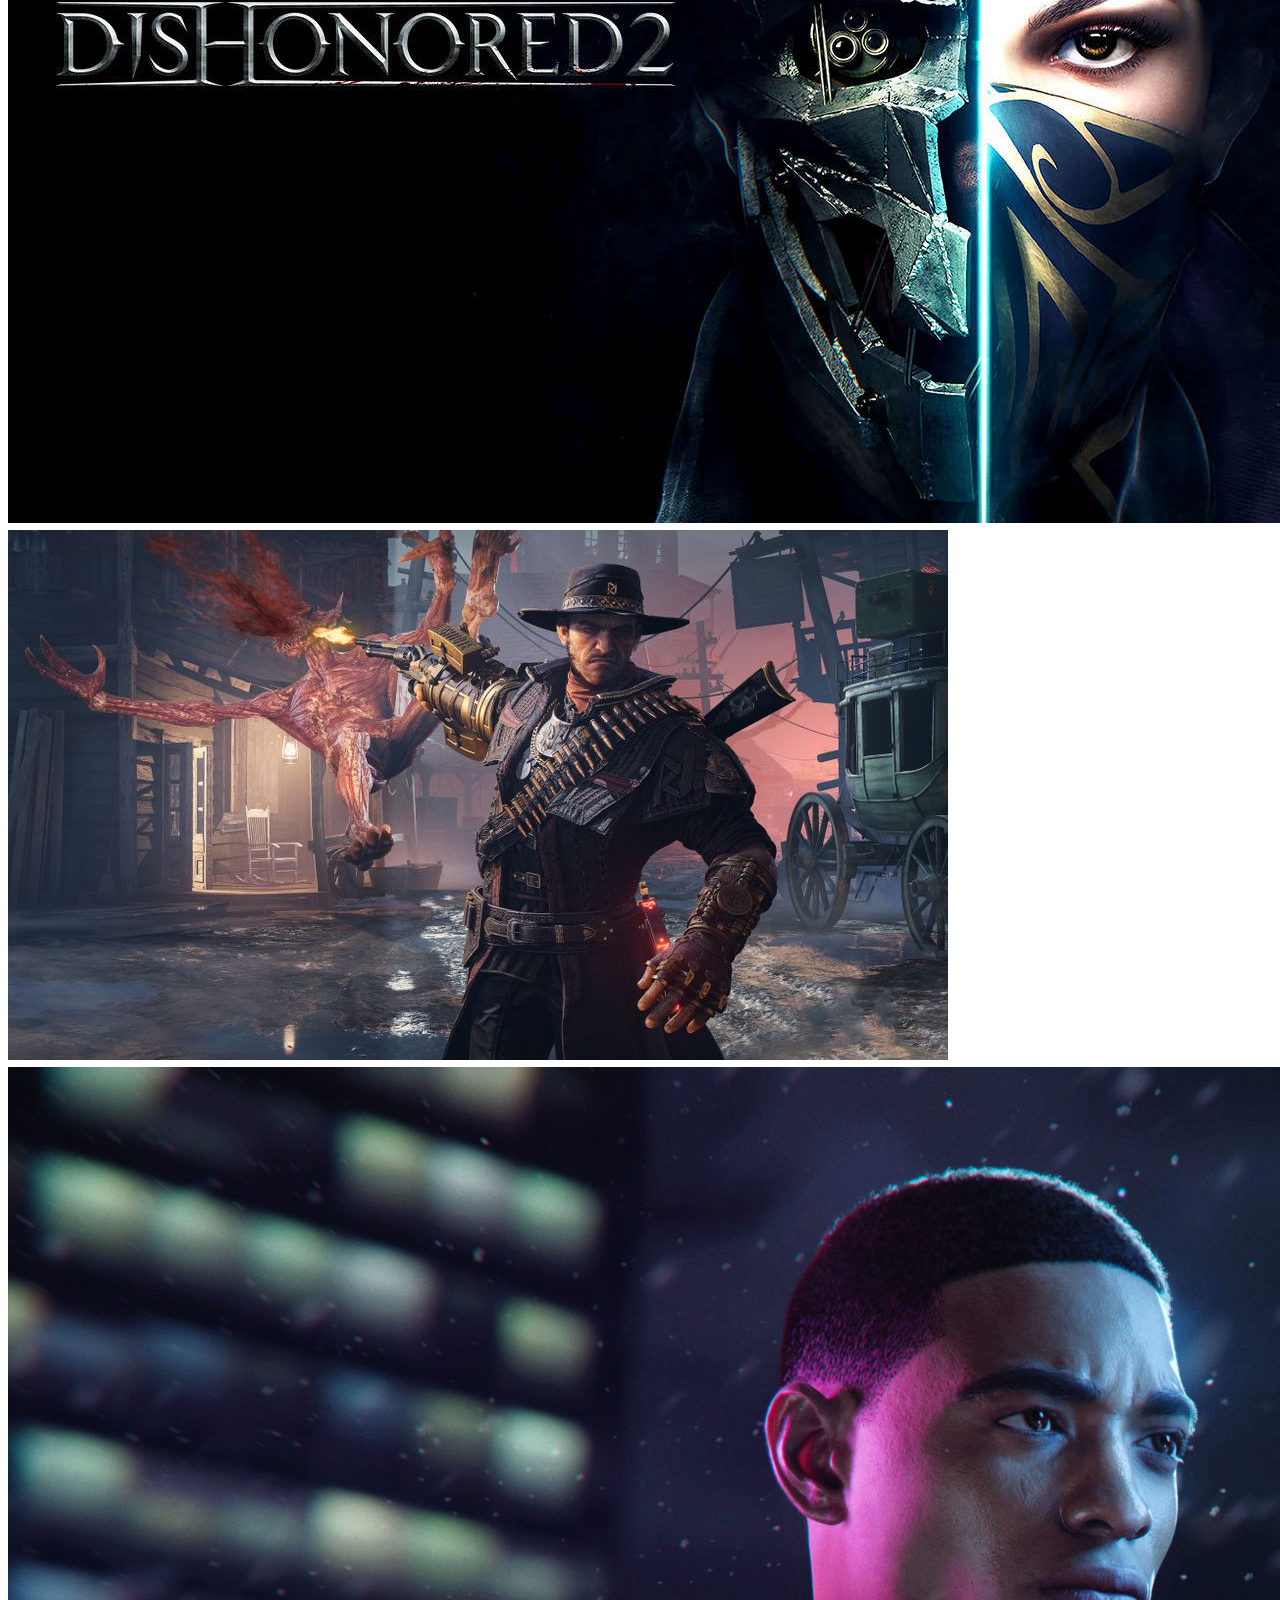
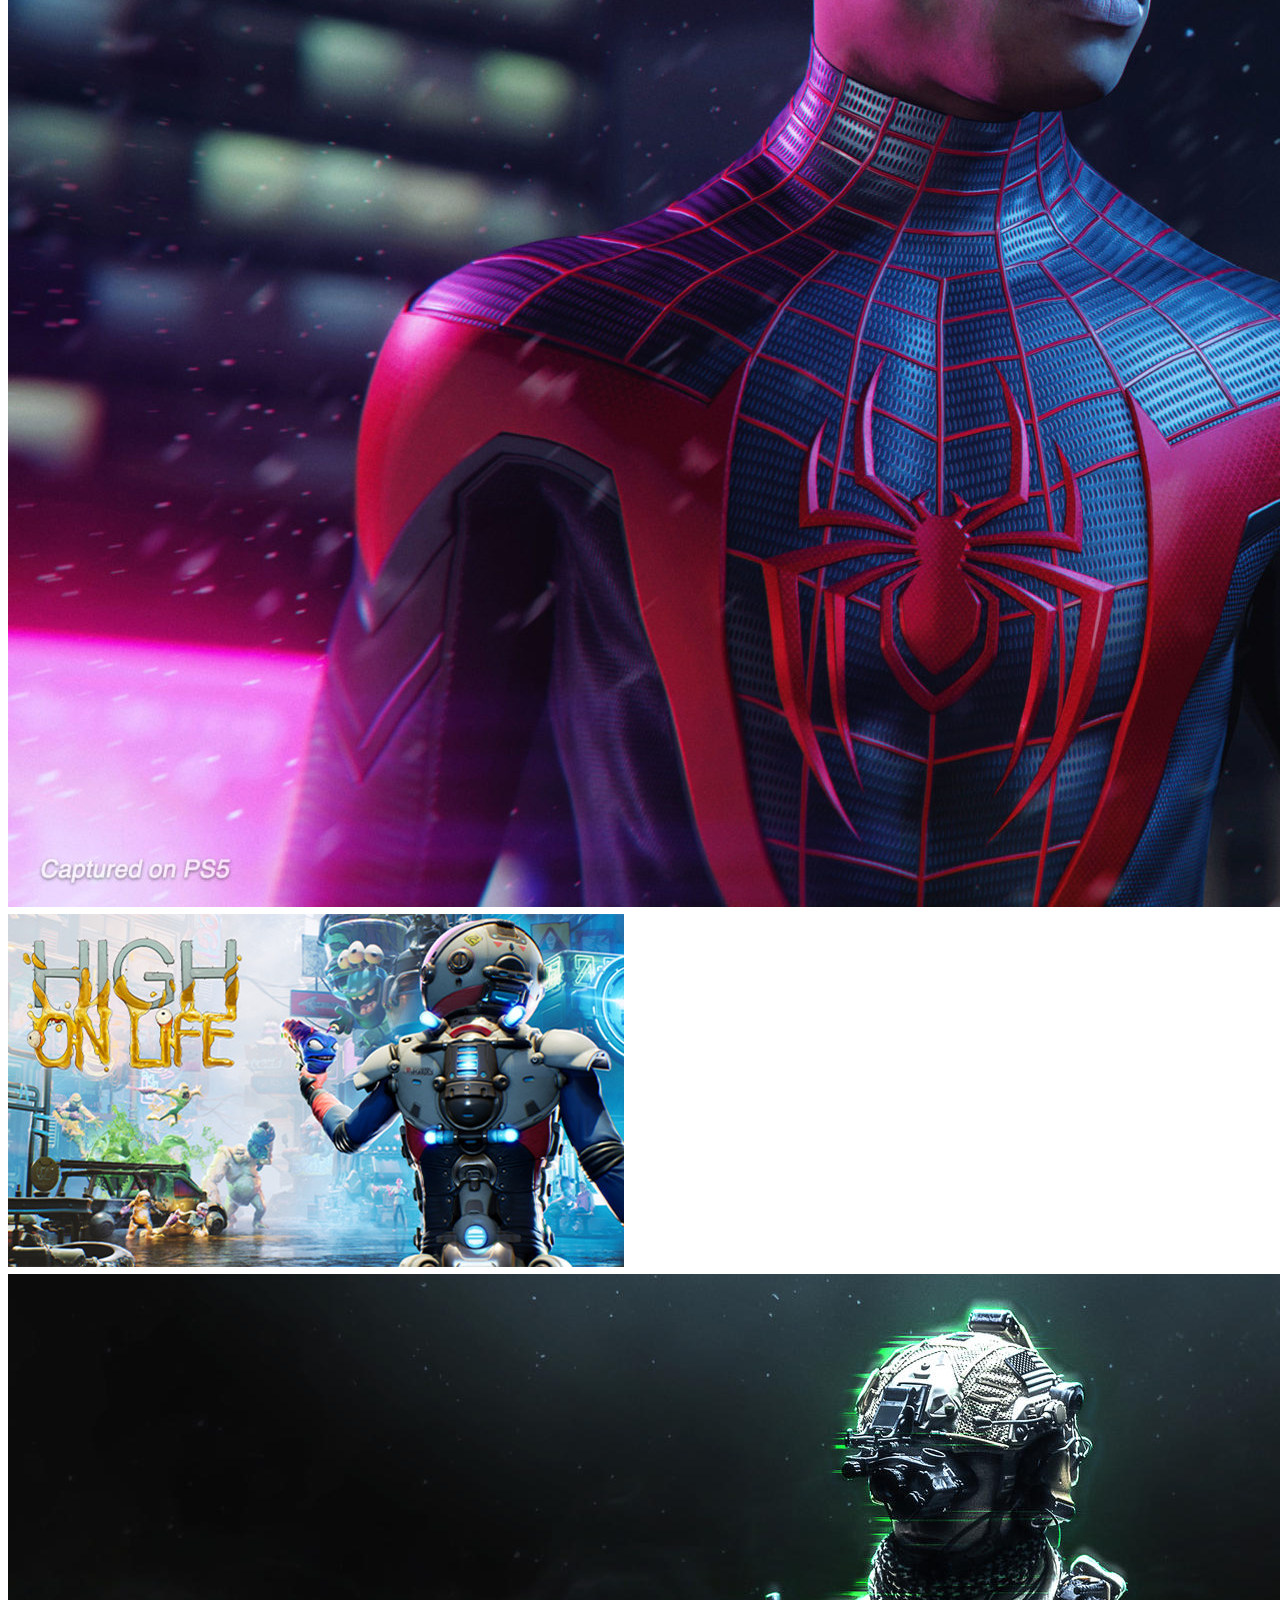
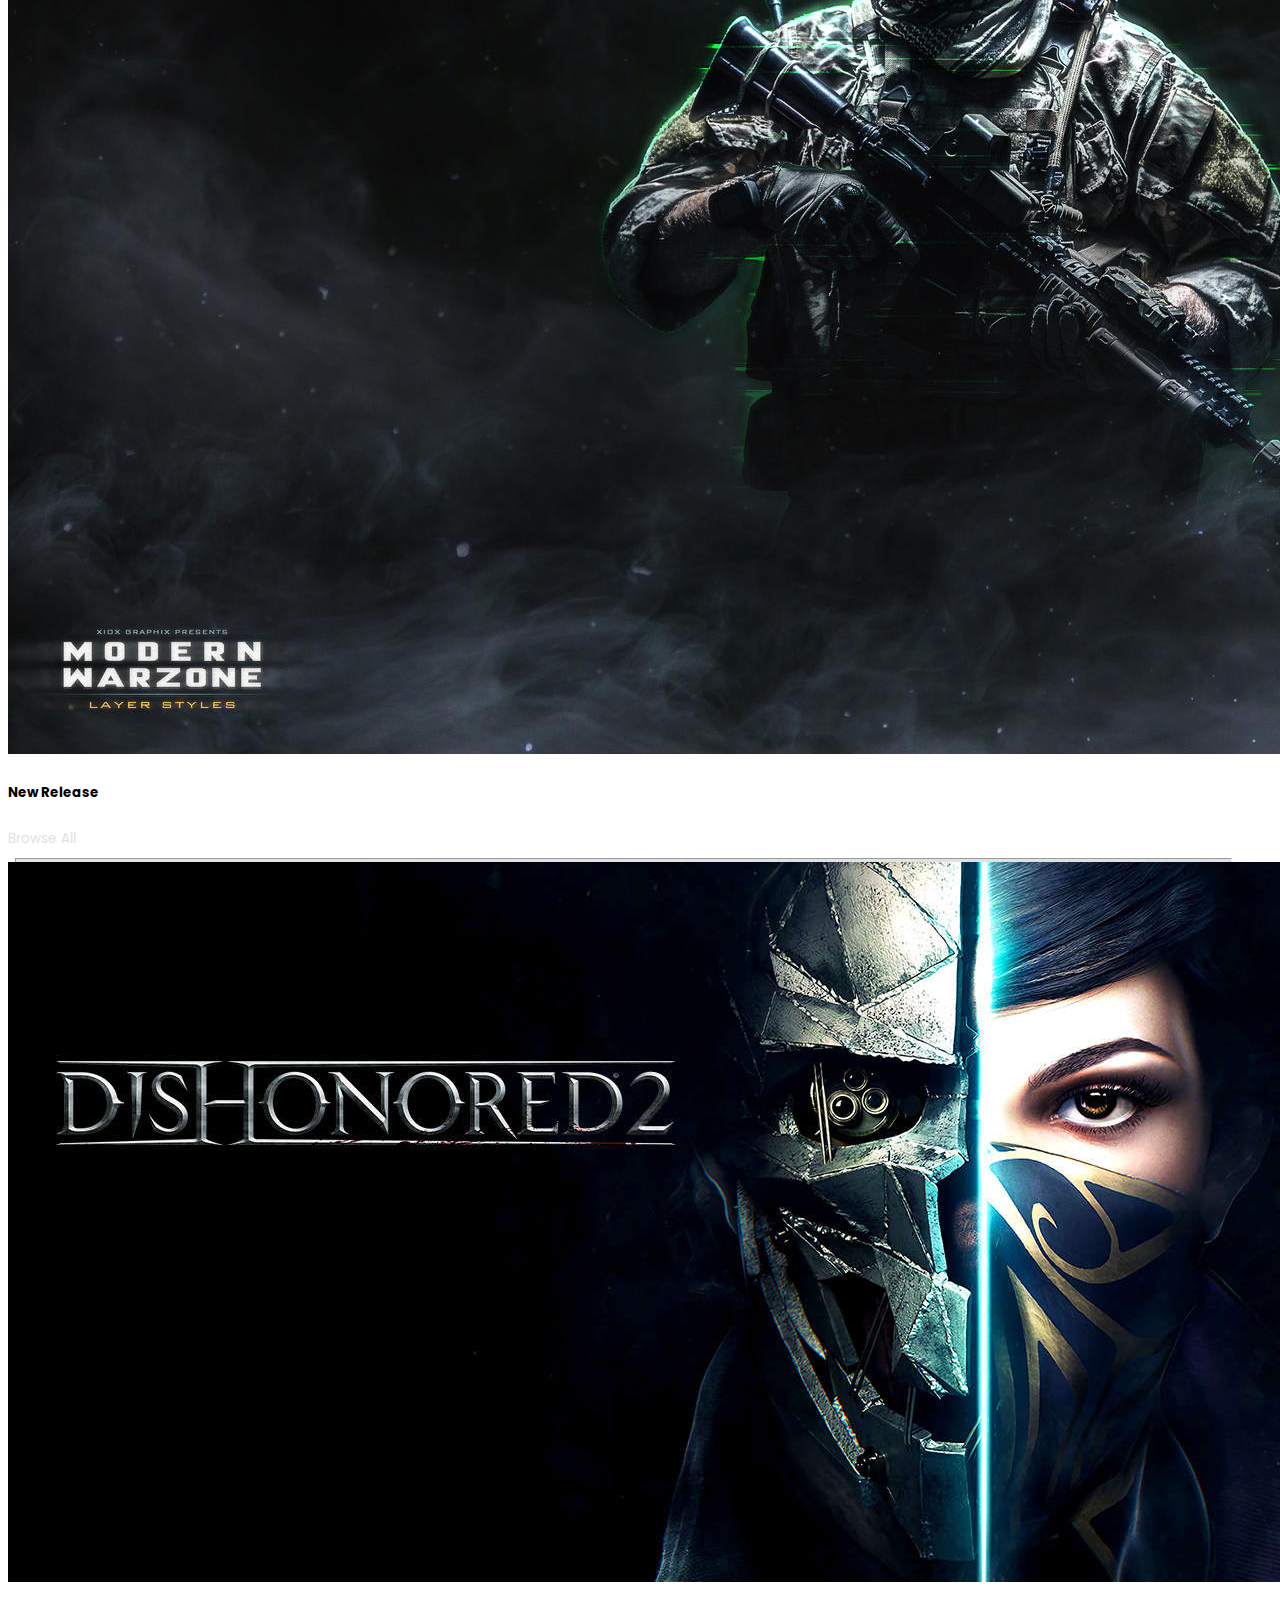
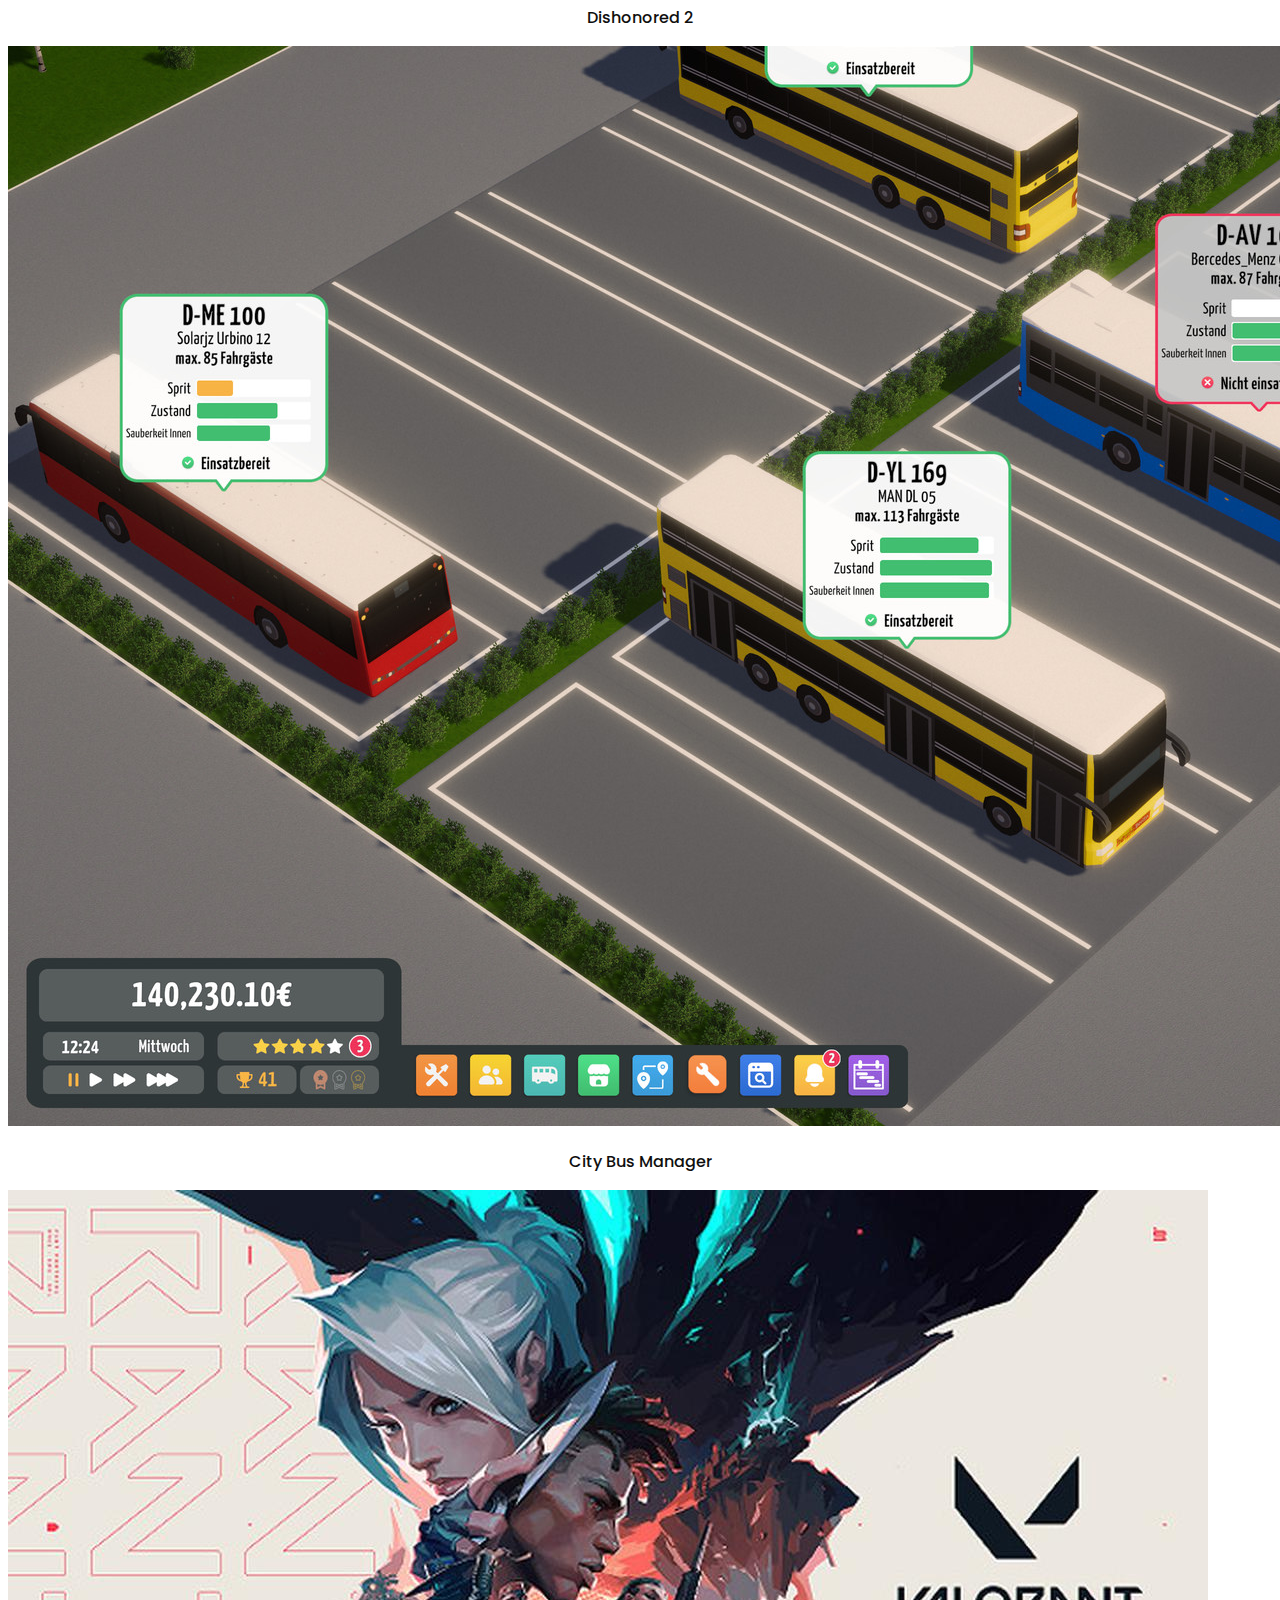
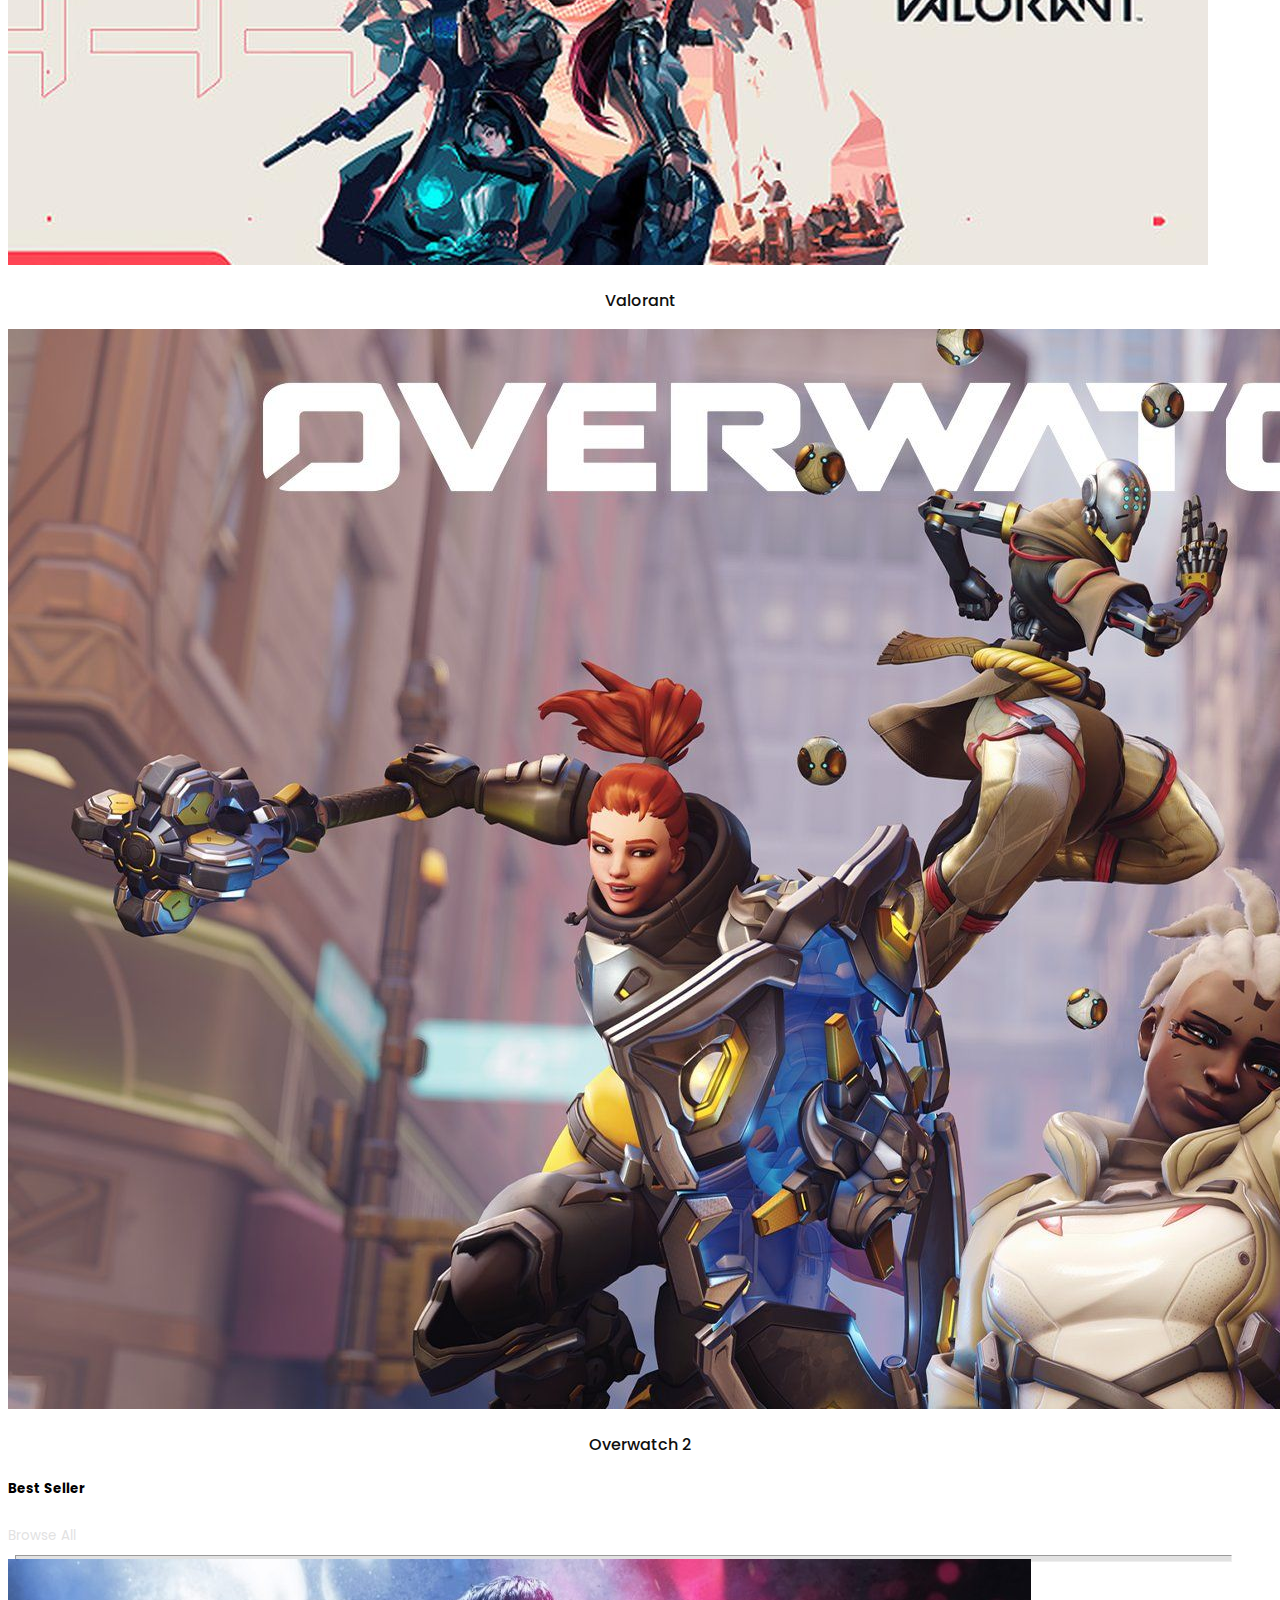
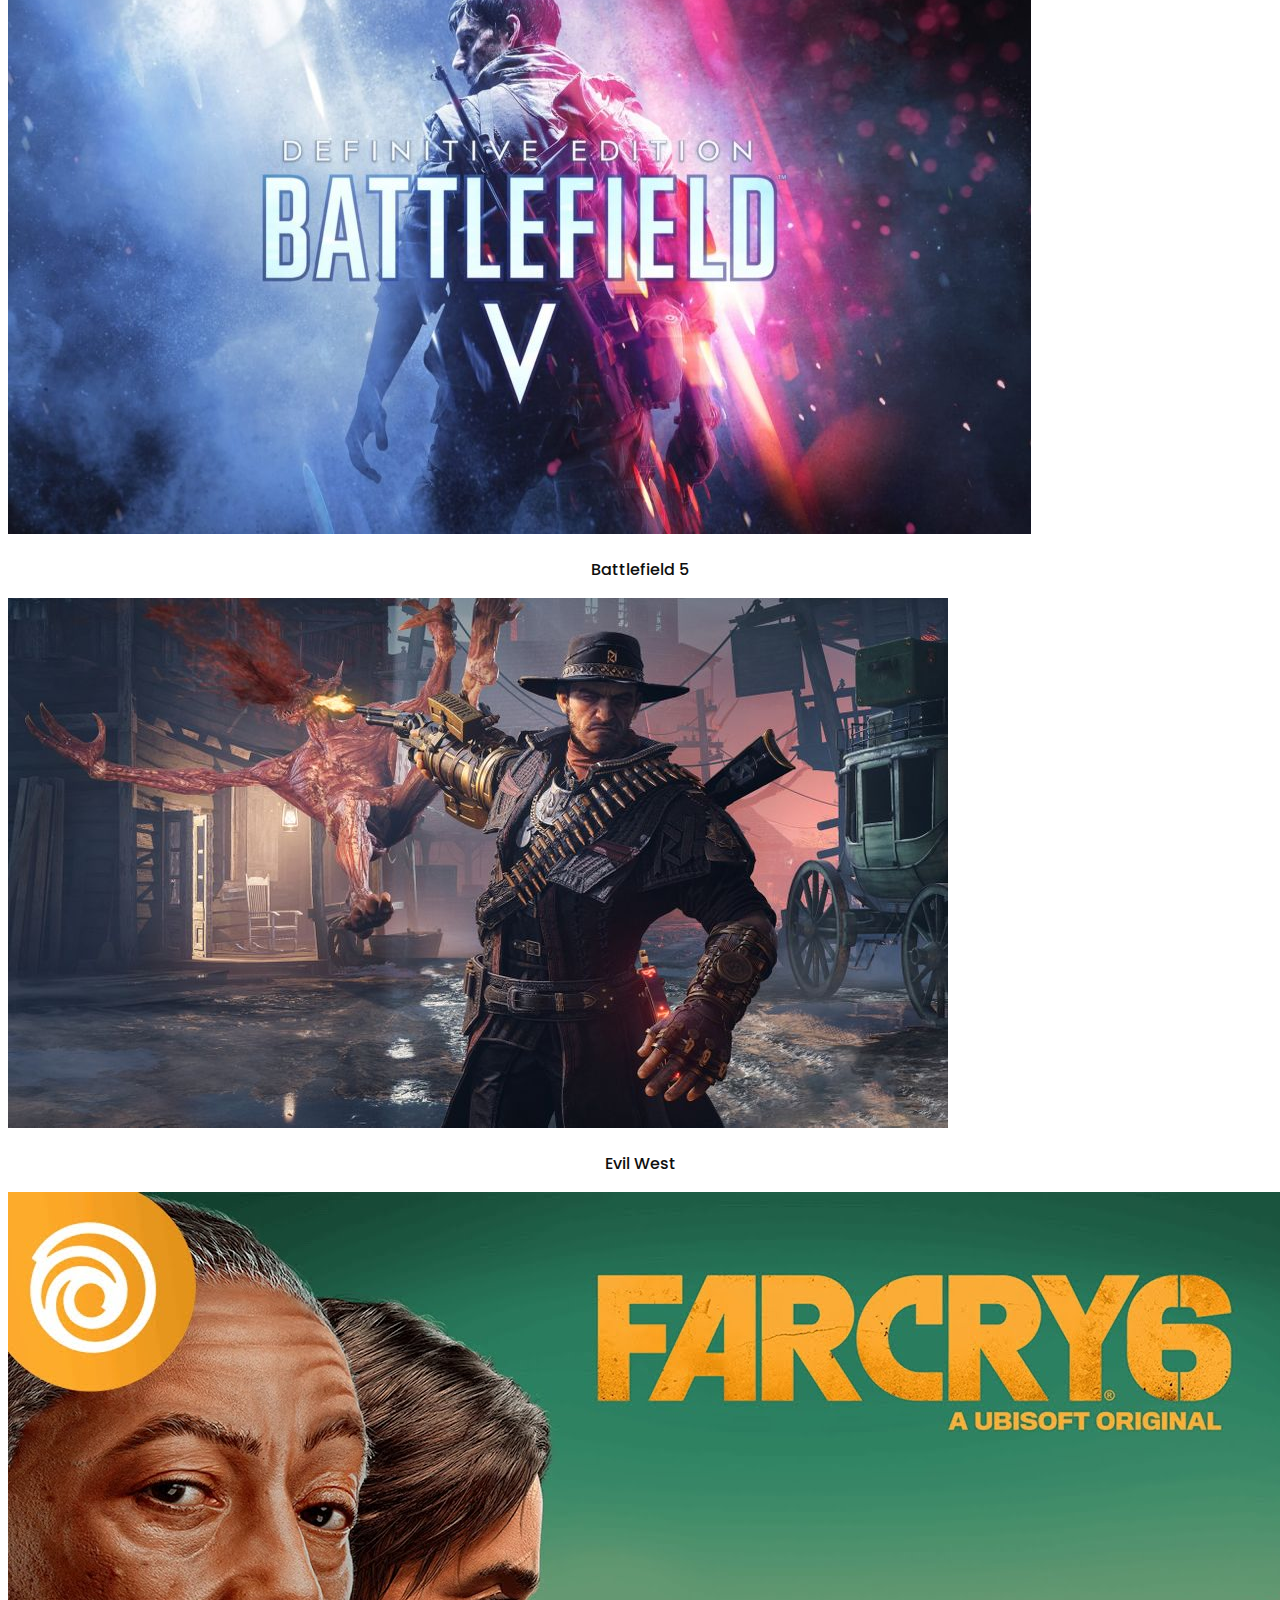
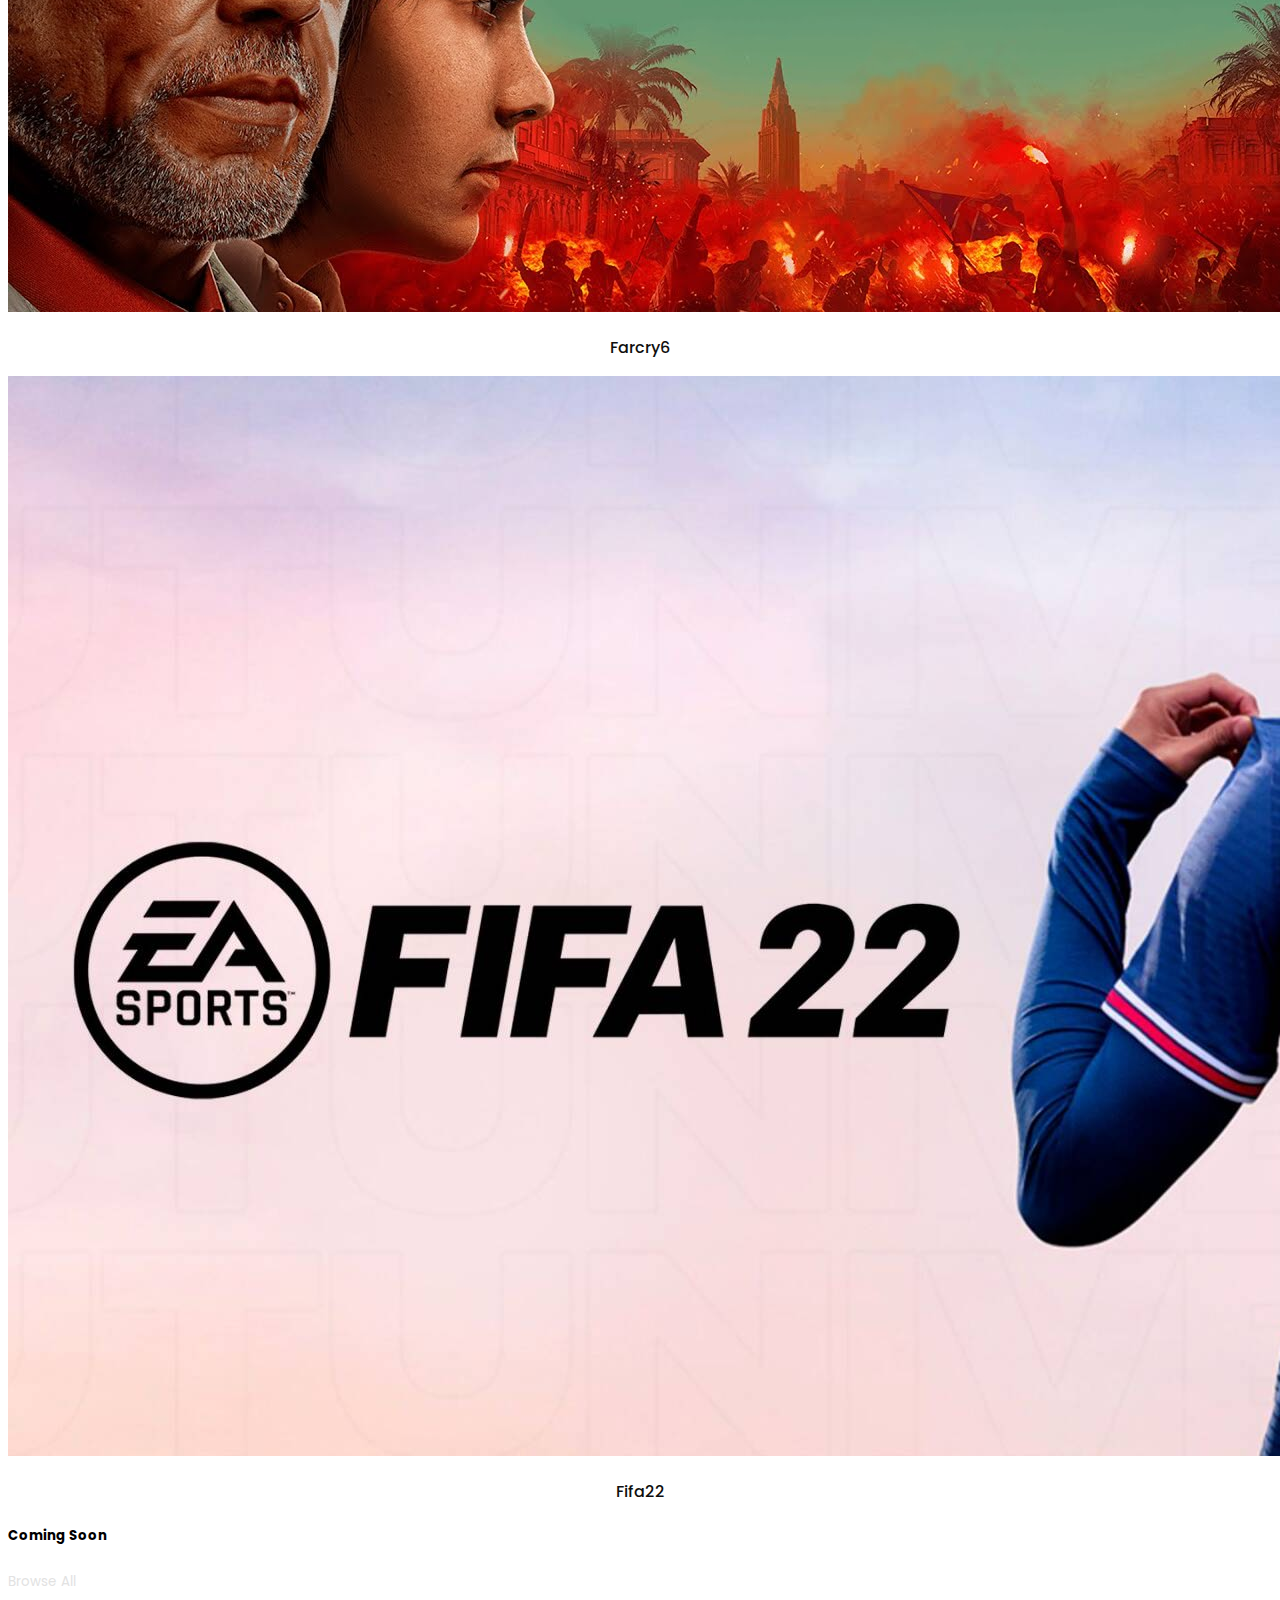
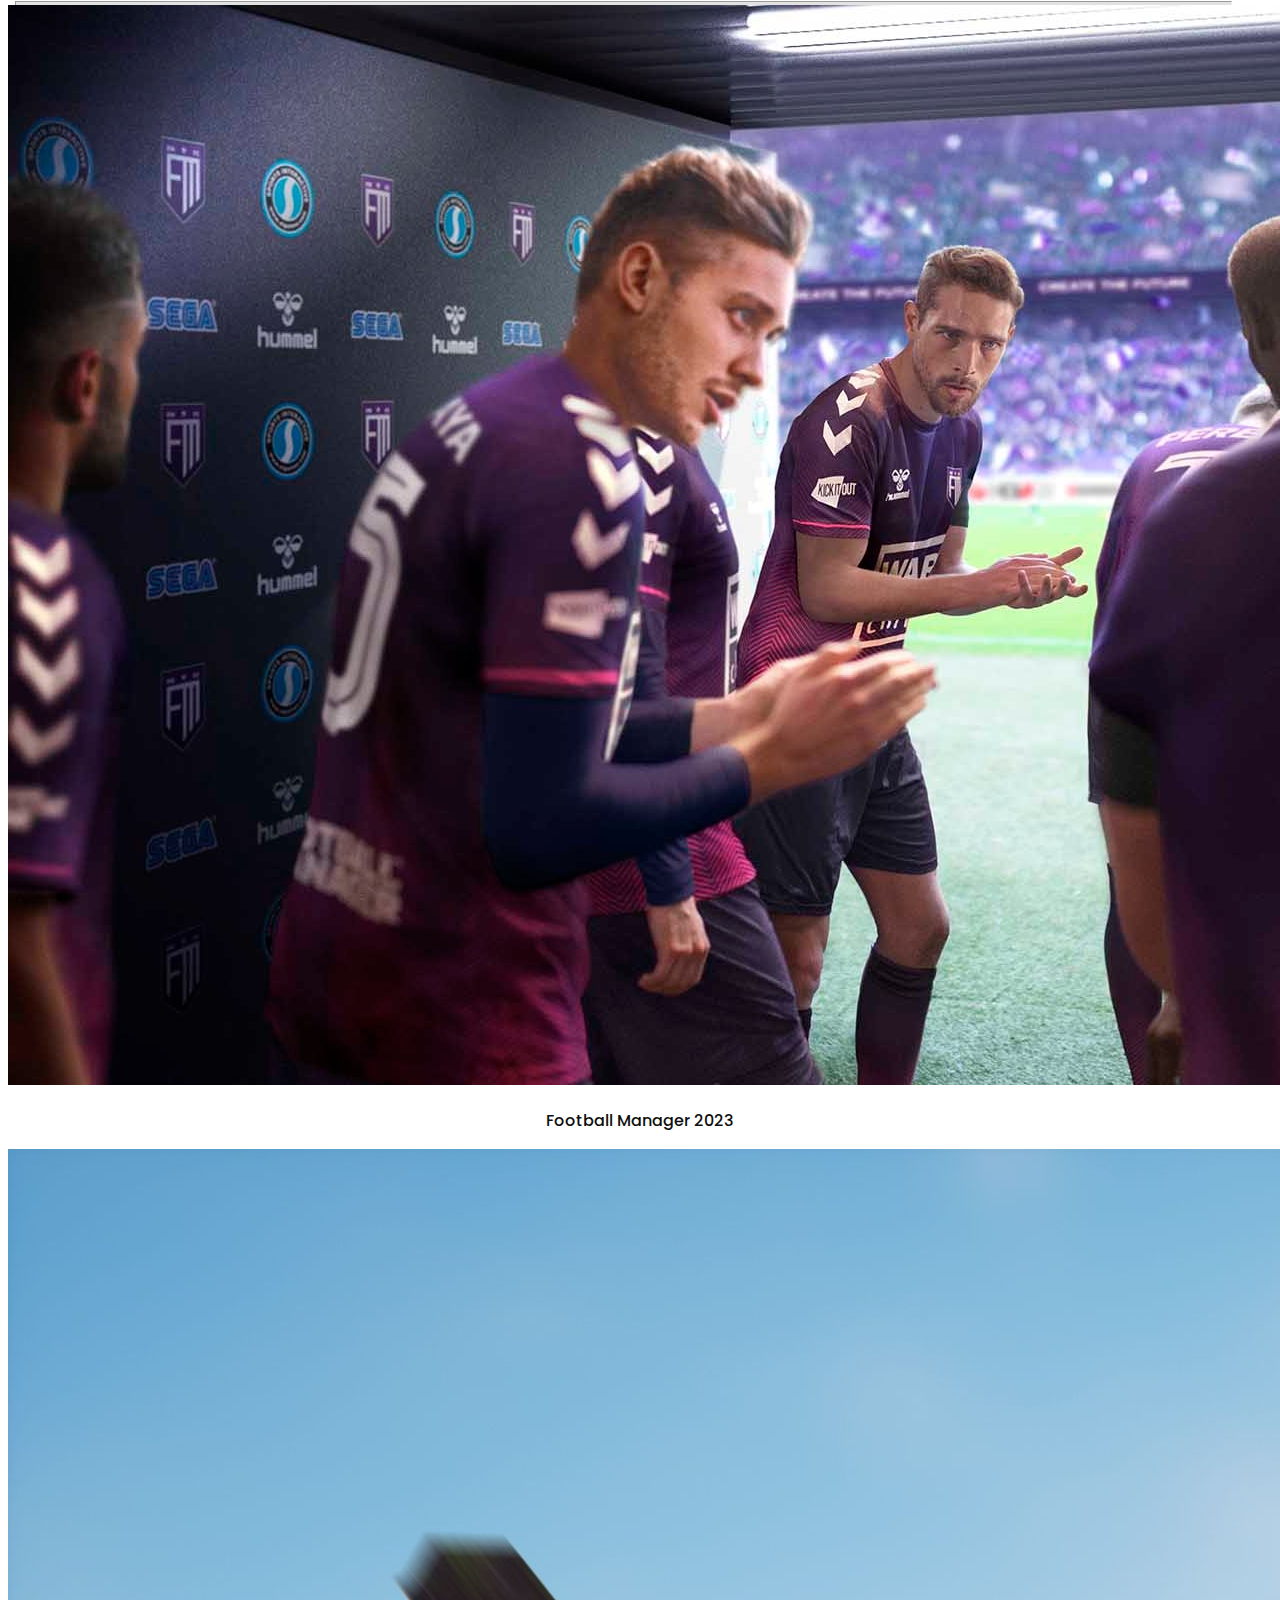
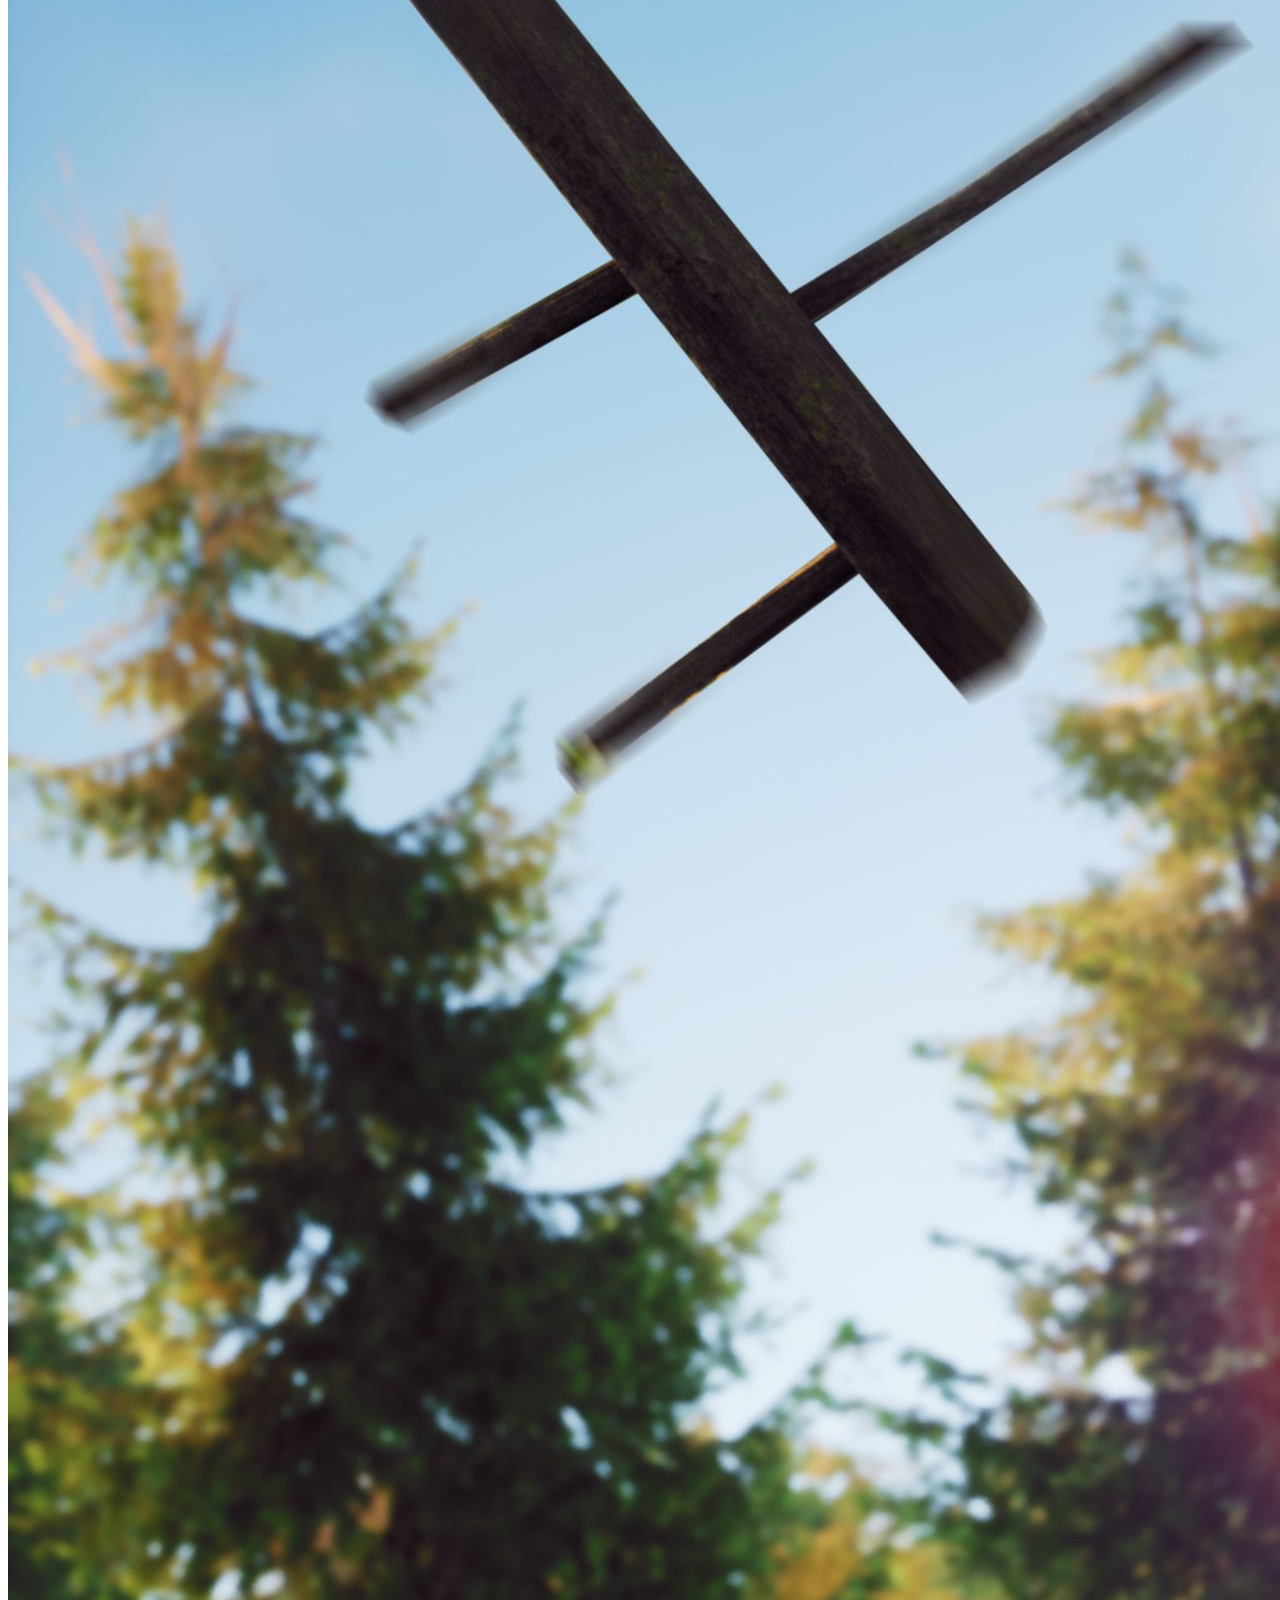
<file: release.html>
<!DOCTYPE html>
<html lang="en">
  <head>
    <meta charset="UTF-8" />
    <meta http-equiv="X-UA-Compatible" content="IE=edge" />
    <meta name="viewport" content="width=device-width, initial-scale=1.0" />
    <title>Game Release</title>

    <link rel="preconnect" href="https://fonts.googleapis.com" />
    <link rel="preconnect" href="https://fonts.gstatic.com" crossorigin />
    <link
      href="https://fonts.googleapis.com/css2?family=Poppins:ital,wght@0,100;0,200;0,300;0,400;0,500;0,600;0,700;0,800;0,900;1,100;1,200;1,300;1,400;1,500;1,600;1,700;1,800;1,900&family=Ravi+Prakash&display=swap"
      rel="stylesheet"
    />

    <link
      href="https://cdn.jsdelivr.net/npm/bootstrap@5.2.3/dist/css/bootstrap.min.css"
      rel="stylesheet"
      integrity="sha384-rbsA2VBKQhggwzxH7pPCaAqO46MgnOM80zW1RWuH61DGLwZJEdK2Kadq2F9CUG65"
      crossorigin="anonymous"
    />
    <link rel="stylesheet" href="./assets/css/index.css" />
  </head>
  <body>
    <nav class="navbar navbar-expand-lg">
      <div class="container">
        <a class="navbar-brand" href="#">GAME<span>09</span></a>
        <button
          class="navbar-toggler"
          type="button"
          data-bs-toggle="collapse"
          data-bs-target="#navbarNav"
          aria-controls="navbarNav"
          aria-expanded="false"
          aria-label="Toggle navigation"
        >
          <span class="navbar-toggler-icon"></span>
        </button>
        <div class="collapse navbar-collapse" id="navbarNav">
          <ul class="navbar-nav d-flex justify-content-between w-100 ms-5">
            <li class="nav-item">
              <a class="nav-link active" aria-current="page" href="http://127.0.0.1:5500/index.html#">HOME</a>
            </li>
            <li class="nav-item">
              <a class="nav-link" href="#">NEWS</a>
            </li>
            <li class="nav-item">
              <a class="nav-link" href="#">FEATURES</a>
            </li>
            <li class="nav-item">
              <a class="nav-link" href="#">GUIDES</a>
            </li>
            <li class="nav-item">
              <a class="nav-link" href="#">GAME RELEASE</a>
            </li>
            <li class="nav-item">
              <a class="nav-link" href="#">REVIEWS</a>
            </li>
          </ul>
        </div>
      </div>
    </nav>

    <div class="container my-5" id="gameRelease">
      <h5>
        Game Release
        <hr class="hr-danger container-fluid" />
      </h5>

      <div class="row">

        <div class="col-4">
          <a href="#">
            <div class="card">
              <img src="/assets/images/city bus manager.jpg" class="img-fluid rounded-1" alt="..." />
            </div>
          </a>
        </div>

        <div class="col-4">
          <a href="#">
            <div class="card">
              <img src="/assets/images/dishonored 2.jpg" class="img-fluid rounded-1" alt="..." />
            </div>
          </a>
          </div>
        
          <div class="col-4">
            <a href="#">
              <div class="card">
                <img src="/assets/images/evil west.jpg" class="img-fluid rounded-1" alt="..." />
              </div>
            </div>
          </a>
      </div>

      <div class="row my-4">

        <div class="col-4">
          <a href="#">
            <div class="card">
              <img src="/assets/images/marvel's spiderman.jpg" class="img-fluid rounded-1" alt="..." />
            </div>
          </a>
        </div>
        
        <div class="col-4">
          <a href="#">
            <div class="card">
              <img src="/assets/images/high on life.jpg" class="img-fluid rounded-1" alt="..." />
            </div>
          </a>
        </div>

        <div class="col-4">
          <a href="#">
            <div class="card">
              <img src="/assets/images/warzone.jpg" class="img-fluid rounded-1" alt="..." />
            </div>
          </a>
        </div>
      </div>

    </div>

    <div class="container my-5" id="newRelease">
      <div class="row">
        
        <div class="col">
          <h5>New Release</h5>
        </div>
        <div class="col-1">
          <small id="hover">
              <a href="http://127.0.0.1:5500/detailgame.html">Browse All</a>              
          </small>
        </div>
      </div>
      <div class="row">
        <hr class="hr-primary" />
      </div>

      <div class="row my-3">

        <div class="col-3">
          <a href="#">
            <img src="/assets/images/dishonored 2.jpg" class="img-thumbnail" alt="...">
            <div class="title">
              <p>Dishonored 2</p>
            </div>
          </a>
        </div>
        
        <div class="col-3">
          <a href="#">
            <img src="/assets/images/city bus manager.jpg" class="img-thumbnail" alt="...">
            <div class="title">
              <p>city bus manager</p>
            </div>
          </a>
        </div>

        <div class="col-3">
          <a href="#">
            <img src="/assets/images/valorant.jpg" class="img-thumbnail" alt="...">
            <div class="title">
              <p>valorant</p>
            </div>
          </a>
        </div>
        
        <div class="col-3">
          <a href="#">
            <img src="/assets/images/overwatch 2.jpg" class="img-thumbnail" alt="...">
            <div class="title">
              <p>overwatch 2</p>
            </div>
          </a>
        </div>
      
      </div>


        

      </div>
    </div>

    <div class="container my-5" id="bestSeller">
      <div class="row">
        
        <div class="col">
          <h5>best seller</h5>
        </div>
        <div class="col-1">
          <small id="hover">
              <a href="#">Browse All</a>              
          </small>
        </div>
      </div>
      <div class="row">
        <hr class="hr-primary" />
      </div>

      <div class="row my-3">

        <div class="col-3">
          <a href="#">
            <img src="/assets/images/battlefield 5.jpg" class="img-thumbnail" alt="...">
            <div class="title">
              <p>battlefield 5</p>
            </div>
          </a>
        </div>
        
        <div class="col-3">
          <a href="#">
            <img src="/assets/images/evil west.jpg" class="img-thumbnail" alt="...">
            <div class="title">
              <p>evil west</p>
            </div>
          </a>
        </div>

        <div class="col-3">
          <a href="#">
            <img src="/assets/images/farcry6.jpg" class="img-thumbnail" alt="...">
            <div class="title">
              <p>farcry6</p>
            </div>
          </a>
        </div>
        
        <div class="col-3">
          <a href="#">
            <img src="/assets/images/fifa22.jpg" class="img-thumbnail" alt="...">
            <div class="title">
              <p>fifa22</p>
            </div>
          </a>
        </div>
      
      </div>      

      </div>
    </div>

    <div class="container my-5" id="comingSoon">
      <div class="row">
        
        <div class="col">
          <h5>coming Soon</h5>
        </div>
        <div class="col-1">
          <small id="hover">
              <a href="#">Browse All</a>              
          </small>
        </div>
      </div>
      <div class="row">
        <hr class="hr-primary" />
      </div>

      <div class="row my-3">

        <div class="col-3">
          <a href="#">
            <img src="/assets/images/football manager 2023.jpg" class="img-thumbnail" alt="...">
            <div class="title">
              <p>football manager 2023</p>
            </div>
          </a>
        </div>
        
        <div class="col-3">
          <a href="#">
            <img src="/assets/images/goat simulator 3.jpg" class="img-thumbnail" alt="...">
            <div class="title">
              <p>goat simulator 3</p>
            </div>
          </a>
        </div>

        <div class="col-3">
          <a href="#">
            <img src="/assets/images/hello neighbor 2.jpg" class="img-thumbnail" alt="...">
            <div class="title">
              <p>hello neighbor 2</p>
            </div>
          </a>
        </div>
        
        <div class="col-3">
          <a href="#">
            <img src="/assets/images/high on life.jpg" class="img-thumbnail" alt="...">
            <div class="title">
              <p>high on life</p>
            </div>
          </a>
        </div>
      
      </div>


        

      </div>
    </div>

    <div class="container my-5" id="mostPlayed">
      <div class="row">
        
        <div class="col">
          <h5>most Played</h5>
        </div>
        <div class="col-1">
          <small id="hover">
              <a href="#">Browse All</a>              
          </small>
        </div>
      </div>
      <div class="row">
        <hr class="hr-primary" />
      </div>

      <div class="row my-3">

        <div class="col-3">
          <a href="#">
            <img src="/assets/images/just dance.jpg" class="img-thumbnail" alt="...">
            <div class="title">
              <p>just dance</p>
            </div>
          </a>
        </div>
        
        <div class="col-3">
          <a href="#">
            <img src="/assets/images/marvel's spiderman.jpg" class="img-thumbnail" alt="...">
            <div class="title">
              <p>marvel’s spider-man: miles morales</p>
            </div>
          </a>
        </div>

        <div class="col-3">
          <a href="#">
            <img src="/assets/images/marvin the martian.jpg" class="img-thumbnail" alt="...">
            <div class="title">
              <p>marvin the martian</p>
            </div>
          </a>
        </div>
        
        <div class="col-3">
          <a href="#">
            <img src="/assets/images/overcooked 2.jpg" class="img-thumbnail" alt="...">
            <div class="title">
              <p>overcooked 2</p>
            </div>
          </a>
        </div>
      
      </div>


        

      </div>
    </div>

    <footer>
      <div id="footer-info" class="p-3">
        <div class="container">
          <div class="row">
            <div class="col text-center">
              <h3 id="logo">GAME<span>09</span></h3>
              <p>
                Game 09 adalah situs yang memberikan informasi terupdate dan
                terlengkap tentang game ada saat ini.
              </p>
            </div>
            <div class="col text-center">
              <h3 id="location">Location</h3>
              <p>
                Kampus Fakultas Teknik Universitas Hasanuddin Kabupaten Gowa
              </p>
            </div>
          </div>
        </div>
      </div>
      <div id="footer-copyright">
        <div class="text-center">
          <p>&#169; DeveloperGame09</p>
        </div>
      </div>
    </footer>

    <script
      src="https://cdn.jsdelivr.net/npm/bootstrap@5.2.3/dist/js/bootstrap.bundle.min.js"
      integrity="sha384-kenU1KFdBIe4zVF0s0G1M5b4hcpxyD9F7jL+jjXkk+Q2h455rYXK/7HAuoJl+0I4"
      crossorigin="anonymous"
    ></script>
  </body>
</html>
</file>
<file: assets/css/index.css>
* {
  font-family: "Poppins", sans-serif;
}

.star {
  height: 50px;
  width: 50px;
  -webkit-clip-path: polygon(50% 0%, 61% 35%, 98% 35%, 68% 57%, 79% 91%, 50% 70%, 21% 91%, 32% 57%, 2% 35%, 39% 35%);
  clip-path: polygon(50% 0%, 61% 35%, 98% 35%, 68% 57%, 79% 91%, 50% 70%, 21% 91%, 32% 57%, 2% 35%, 39% 35%);
  text-align: center;
  font-size: small;
  background: #E3062D;
  color: white;
}

.star::before {
  display: inline-block;
  height: 100%;
  background: blue;
  vertical-align: middle;
  content: "";
}

hr {
  height: 5px;
  margin-left: 7px;
  margin-right: 40px;
  margin-bottom: -3px;
}

.hr-danger {
  background-image: -webkit-linear-gradient(left, #E3062D, #E2E2E2, #E2E2E2);
}

.hr-primary {
  background-image: -webkit-linear-gradient(#E2E2E2);
}

nav {
  background-color: #5C0000 !important;
}
nav .navbar-brand {
  font-family: "Ravi Prakash", cursive;
  font-size: 2.4em;
  color: #FFFFFF;
}
nav .navbar-brand span {
  color: #E3062D;
  font-family: "Ravi Prakash", cursive;
  font-size: 1.1em;
}
nav ul a {
  color: #FFFFFF !important;
  font-weight: 600 !important;
  font-size: 1em;
}

header .card .card-img-overlay {
  top: unset !important;
  background: linear-gradient(rgba(0, 0, 0, 0), black 99%) !important;
}
header .card .card-img-overlay .header-category {
  background-color: #E3062D;
  width: -webkit-fit-content;
  width: -moz-fit-content;
  width: fit-content;
  font-size: medium;
  text-transform: uppercase;
}
header .card .card-img-overlay .header-subtitle {
  text-transform: uppercase;
  font-size: large;
  font-weight: 600;
}
header .card .card-img-overlay .header-publisher {
  text-transform: capitalize;
  font-size: 1em;
}
header .card .card-img-overlay .s-header-category {
  background-color: #E3062D;
  width: -webkit-fit-content;
  width: -moz-fit-content;
  width: fit-content;
  font-size: small;
  text-transform: uppercase;
}
header .card .card-img-overlay .s-header-subtitle {
  text-transform: uppercase;
  font-size: small;
  font-weight: 600;
}
header .card .card-img-overlay .s-header-publisher {
  text-transform: capitalize;
  font-size: 0.89em;
}

#upRelease a {
  color: #0F0F0F;
  text-decoration: none;
}
#upRelease #hover a {
  color: #E2E2E2;
}
#upRelease #hover a:hover {
  color: #E3062D;
}
#upRelease .card {
  border: #FFFFFF;
  color: #FFFFFF;
  text-transform: uppercase;
}
#upRelease .card .card-img-overlay {
  top: unset !important;
  background: linear-gradient(rgba(0, 0, 0, 0), black 99%) !important;
}
#upRelease .card .card-title {
  font-size: small;
  background-color: #E3062D;
  width: -webkit-fit-content;
  width: -moz-fit-content;
  width: fit-content;
}
#upRelease .uprelease-title {
  text-transform: uppercase;
  font-weight: 600;
}
#upRelease .uprelease-time {
  font-size: small;
  color: #7A7A7A;
}

#theLatest-newRelease a {
  color: #0F0F0F;
  text-decoration: none;
}
#theLatest-newRelease .card {
  border: #FFFFFF;
}
#theLatest-newRelease .card .card-img-overlay {
  top: unset !important;
}
#theLatest-newRelease .card .newrelease-category {
  color: #FFFFFF;
  font-size: small;
  background-color: #E3062D;
  width: -webkit-fit-content;
  width: -moz-fit-content;
  width: fit-content;
}
#theLatest-newRelease .newrelease-title {
  text-transform: uppercase;
  font-weight: 600;
}
#theLatest-newRelease .newrelease-publish {
  font-size: small;
  color: #7A7A7A;
}
#theLatest-newRelease .latest-category {
  color: #E3062D;
  font-size: small;
  text-transform: uppercase;
  text-decoration: underline;
}
#theLatest-newRelease .latest-title {
  font-weight: 600;
}
#theLatest-newRelease .latest-subtitle {
  font-weight: 500;
  font-size: 0.95em;
}
#theLatest-newRelease .latest-publisher {
  text-align: justify;
}
#theLatest-newRelease .latest-publish {
  font-size: small;
  color: #7A7A7A;
}
#theLatest-newRelease #more-news {
  color: #7A7A7A;
  width: -webkit-fit-content;
  width: -moz-fit-content;
  width: fit-content;
  text-align: center;
  font-weight: 500;
}
#theLatest-newRelease #more-news a {
  color: #E2E2E2;
}
#theLatest-newRelease #more-news a:hover {
  color: #E3062D;
}

#features a {
  color: #0F0F0F;
  text-decoration: none;
}
#features .card {
  border: #FFFFFF;
  color: #FFFFFF;
  text-transform: uppercase;
}
#features .card .card-img-overlay {
  top: unset !important;
  background: linear-gradient(rgba(0, 0, 0, 0), black 99%) !important;
}
#features .card .card-title {
  font-size: small;
  background-color: #E3062D;
  width: -webkit-fit-content;
  width: -moz-fit-content;
  width: fit-content;
}
#features .features-title {
  text-transform: uppercase;
  font-weight: 600;
}
#features .features-publisher {
  font-size: small;
  color: #7A7A7A;
}
#features #more-features {
  color: #7A7A7A;
  width: -webkit-fit-content;
  width: -moz-fit-content;
  width: fit-content;
  text-align: center;
  font-weight: 500;
}
#features #more-features a {
  color: #E2E2E2;
}
#features #more-features a:hover {
  color: #E3062D;
}

#guides a {
  color: #0F0F0F;
  text-decoration: none;
}
#guides .card {
  border: #FFFFFF;
  color: #FFFFFF;
  text-transform: uppercase;
}
#guides .card .card-img-overlay {
  top: unset !important;
  background: linear-gradient(rgba(0, 0, 0, 0), black 99%) !important;
}
#guides .card .card-title {
  font-size: small;
  background-color: #E3062D;
  width: -webkit-fit-content;
  width: -moz-fit-content;
  width: fit-content;
}
#guides .guides-title {
  text-transform: uppercase;
  font-weight: 600;
}
#guides .guides-publisher {
  font-size: small;
  color: #7A7A7A;
}
#guides #more-guides {
  color: #7A7A7A;
  width: -webkit-fit-content;
  width: -moz-fit-content;
  width: fit-content;
  text-align: center;
  font-weight: 500;
}
#guides #more-guides a {
  color: #E2E2E2;
}
#guides #more-guides a:hover {
  color: #E3062D;
}

#reviews .card-img-overlay {
  top: unset !important;
  background: linear-gradient(rgba(0, 0, 0, 0), black 99%) !important;
}
#reviews a {
  color: #0F0F0F;
  text-decoration: none;
  text-transform: capitalize;
  text-align: center;
}
#reviews #more-reviews {
  color: #7A7A7A;
  width: -webkit-fit-content;
  width: -moz-fit-content;
  width: fit-content;
  text-align: center;
  font-weight: 500;
}
#reviews #more-reviews a {
  color: #E2E2E2;
}
#reviews #more-reviews a:hover {
  color: #E3062D;
}

#newRelease {
  text-transform: capitalize;
}
#newRelease a {
  color: #0F0F0F;
  text-decoration: none;
}
#newRelease .img-thumbnail {
  border: 0;
}
#newRelease .title {
  text-align: center;
  text-transform: capitalize;
  font-weight: 500;
}
#newRelease #hover a {
  color: #E2E2E2;
}
#newRelease #hover a:hover {
  color: #E3062D;
}

#bestSeller {
  text-transform: capitalize;
}
#bestSeller a {
  color: #0F0F0F;
  text-decoration: none;
}
#bestSeller .img-thumbnail {
  border: 0;
}
#bestSeller .title {
  text-align: center;
  text-transform: capitalize;
  font-weight: 500;
}
#bestSeller #hover a {
  color: #E2E2E2;
}
#bestSeller #hover a:hover {
  color: #E3062D;
}

#comingSoon {
  text-transform: capitalize;
}
#comingSoon a {
  color: #0F0F0F;
  text-decoration: none;
}
#comingSoon .img-thumbnail {
  border: 0;
}
#comingSoon .title {
  text-align: center;
  text-transform: capitalize;
  font-weight: 500;
}
#comingSoon #hover a {
  color: #E2E2E2;
}
#comingSoon #hover a:hover {
  color: #E3062D;
}

#mostPlayed {
  text-transform: capitalize;
}
#mostPlayed a {
  color: #0F0F0F;
  text-decoration: none;
}
#mostPlayed .img-thumbnail {
  border: 0;
}
#mostPlayed .title {
  text-align: center;
  text-transform: capitalize;
  font-weight: 500;
}
#mostPlayed #hover a {
  color: #E2E2E2;
}
#mostPlayed #hover a:hover {
  color: #E3062D;
}

#detail-newRelease {
  text-transform: capitalize;
}
#detail-newRelease a {
  color: #0F0F0F;
  text-decoration: none;
}
#detail-newRelease .img-thumbnail {
  border: 0;
}
#detail-newRelease .title {
  text-align: center;
  text-transform: capitalize;
  font-weight: 500;
}
#detail-newRelease #hover a {
  color: #E2E2E2;
}
#detail-newRelease #hover a:hover {
  color: #E3062D;
}

#details #category {
  font-size: small;
  color: #E3062D;
  text-decoration: underline;
}

#title {
  font-weight: bolder;
  text-align: justify;
}

#publisher {
  color: #0F0F0F;
  text-transform: capitalize;
  font-size: small;
}

#publish {
  font-size: small;
  color: #7A7A7A;
}

#desc {
  text-align: justify;
}

footer #footer-info {
  background-color: #5C0000;
  color: #FFFFFF;
}
footer #footer-info #logo {
  color: #FFFFFF;
  font-family: "Ravi Prakash", cursive;
  font-size: 2.4em;
}
footer #footer-info #logo span {
  font-family: "Ravi Prakash", cursive;
  color: #E3062D;
  font-size: 1.1em;
}
footer #footer-info #location {
  font-weight: bold;
}
footer #footer-copyright {
  background-color: #0F0F0F;
  color: #FFFFFF;
}/*# sourceMappingURL=index.css.map */
</file>
